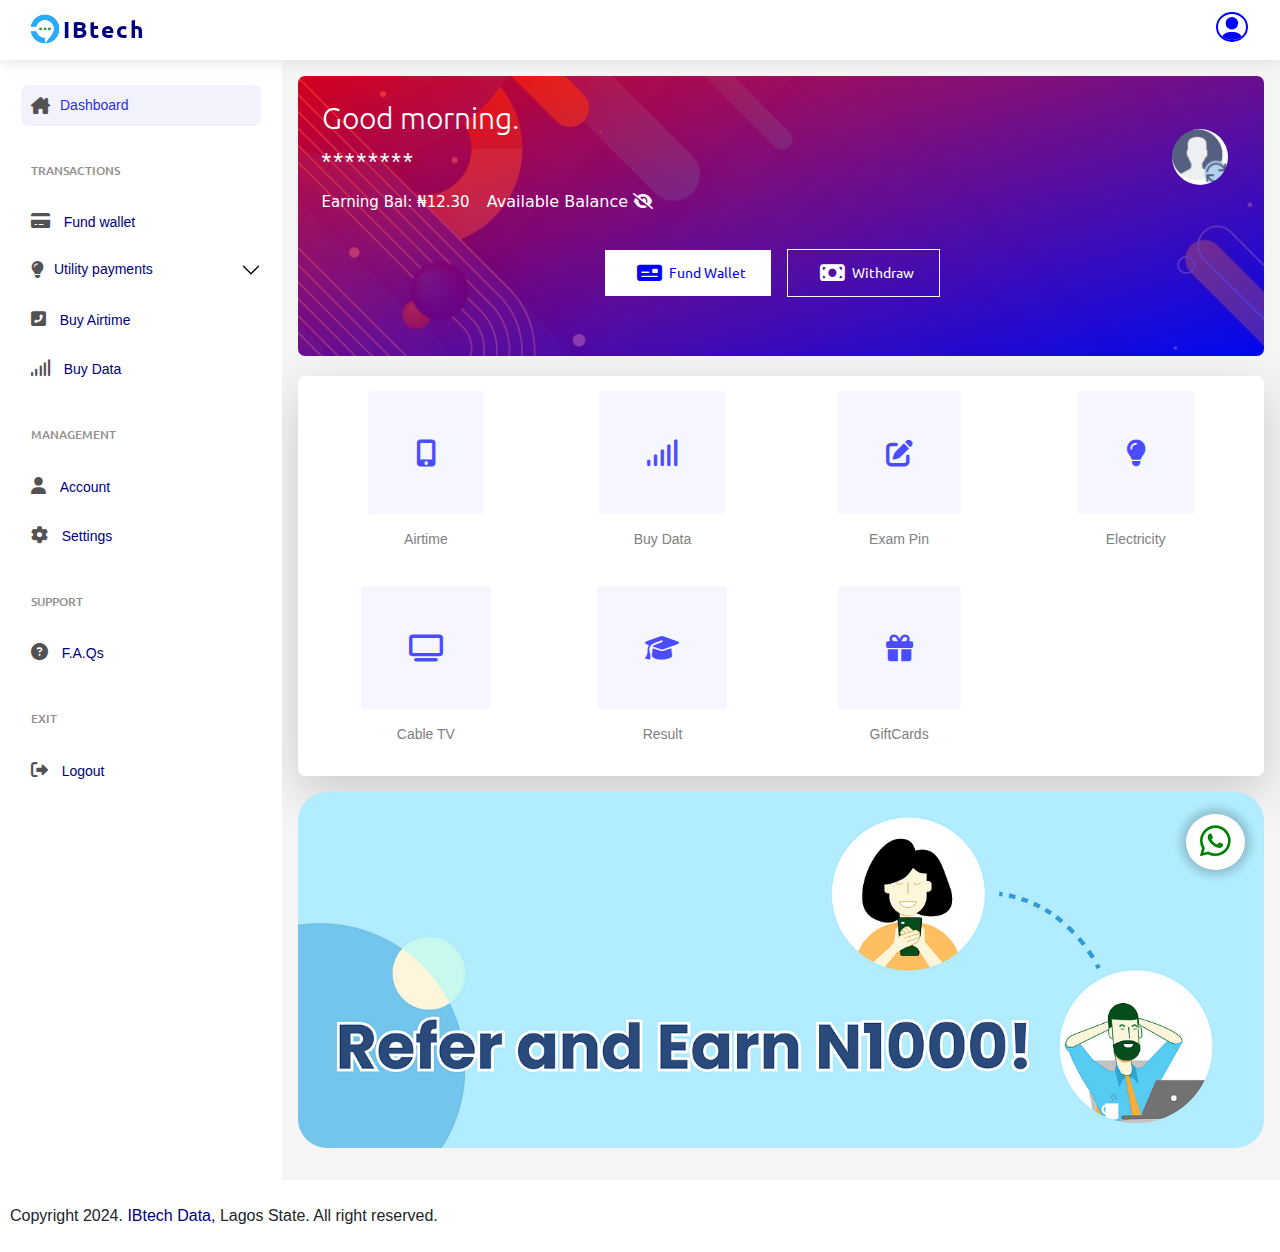
<file: index.html>
<!DOCTYPE html>
<html lang="en">
<head>
    <meta charset="UTF-8">
    <meta name="viewport" content="width=device-width, initial-scale=1.0">
    <link rel="stylesheet" href="style.css">
    <link rel="stylesheet" href="./icons/css/all.min.css">
    <link rel="shortcut icon" href="images/IbtechLogo__2.png" type="image/x-icon">
    <link rel="stylesheet" href="bootstrap/bootstrap.min.css">
    <title>Dashboard</title>
</head>
<body>
    <!-- modal for withdraw-->
<div class="modal fade" id="exampleModal" tabindex="-1" aria-labelledby="exampleModalLabel" aria-hidden="true">
    <div class="modal-dialog">
        <div class="modal-content">
        <div class="modal-header modal-header-data">
            <h5 class="modal-title text-white" id="exampleModalLabel">Fund wallet</h5>
            <button type="button" class="btn-close" data-bs-dismiss="modal" aria-label="Close"></button>
        </div>
         <div class="wallet-funding-container modal-body w-100">
            <form id="fundWalletForm">
                <label for="amount">Amount to Add (USD):</label>
                <input type="number" id="amount" name="amount" min="1" required placeholder="Enter amount">
                <label for="paymentMethod">Select Payment Method:</label>
                <select id="paymentMethod" name="paymentMethod" required>
                    <option value="" disabled selected>Select a payment method</option>
                    <option value="credit_card">Credit Card</option>
                    <option value="debit_card">Debit Card</option>
                    <option value="paypal">PayPal</option>
                    <option value="bank_transfer">Bank Transfer</option>
                    <option value="voucher">Voucher Code</option>
                </select>
                <div id="cardDetails">
                    <label for="cardNumber">Card Number:</label>
                    <input type="text" id="cardNumber" name="cardNumber" placeholder="Enter card number" pattern="\d{16}" required>

                    <label for="expiryDate">Expiry Date:</label>
                    <input type="text" id="expiryDate" name="expiryDate" placeholder="MM/YY" pattern="\d{2}/\d{2}" required>

                    <label for="cvv">CVV:</label>
                    <input type="text" id="cvv" name="cvv" placeholder="123" pattern="\d{3}" required>
                </div>
                <div id="voucherCode">
                    <label for="voucher">Voucher Code:</label>
                    <input type="text" id="voucher" name="voucher" placeholder="Enter voucher code">
                </div>
                <button type="submit" class=" btn-addFunds">Continue to Funding</button>
            </form>
        </div>
        </div>
    </div>
</div>
<!-- end modal -->

<!-- modal for fund wallet 2 -->
<div class="modal fade" id="staticBackdrop" data-bs-backdrop="static" data-bs-keyboard="false" tabindex="-1" aria-labelledby="staticBackdropLabel" aria-hidden="true">
  <div class="modal-dialog">
    <div class="modal-content">
      <div class="modal-header modal-header-data">
        <h5 class="modal-title text-white id="staticBackdropLabel">Withdraw Funds</h5>
        <button type="button" class="btn-close" data-bs-dismiss="modal" aria-label="Close"></button>
      </div>
      <div class="withdraw-container modal-body w-100">
        <form id="withdrawForm">
            <label for="amount">Amount to Withdraw (USD):</label>
            <input type="number" id="amount" name="amount" min="1" placeholder="Enter amount" required>
            <label for="balance">Available Balance:</label>
            <input type="text" id="balance" name="balance" value="500" readonly>
            <label for="withdrawMethod">Select Withdrawal Method:</label>
            <select id="withdrawMethod" name="withdrawMethod" required>
                <option value="" disabled selected>Select a withdrawal method</option>
                <option value="bank_transfer">Bank Transfer</option>
                <option value="paypal">PayPal</option>
                <option value="mobile_payment">Mobile Payment</option>
            </select>
            <div id="bankDetails" class="hidden">
                <label for="bankAccount">Bank Account Number:</label>
                <input type="text" id="bankAccount" name="bankAccount" placeholder="Enter your bank account number" required>
                <label for="bankName">Bank Name:</label>
                <input type="text" id="bankName" name="bankName" placeholder="Enter your bank name" required>
            </div>
            <div id="paypalDetails" class="hidden">
                <label for="paypalEmail">PayPal Email:</label>
                <input type="email" id="paypalEmail" name="paypalEmail" placeholder="Enter your PayPal email" required>
            </div>
            <div id="mobilePaymentDetails" class="hidden">
                <label for="mobileNumber">Mobile Number:</label>
                <input type="text" id="mobileNumber" name="mobileNumber" placeholder="Enter your mobile number" required>
            </div>
            <button type="submit" class="btn-submitWithdraw">Submit Withdrawal</button>
        </form>
    </div>
    </div>
  </div>
</div>
<!-- end modal -->

<!-- modal for airtime -->
 <div class="modal fade" id="staticBackdropAirtime" data-bs-backdrop="static" data-bs-keyboard="false" tabindex="-1" aria-labelledby="staticBackdropLabel" aria-hidden="true">
  <div class="modal-dialog">
    <div class="modal-content">
      <div class="modal-header modal-header-data text-white">
        <h5 class="modal-title text-white" id="staticBackdropLabel">Airtime TopUp</h5>
         <button type="button" class="btn btn-white text-white" data-bs-dismiss="modal"><i class="fas fas fa fa-times"></i></button>
      </div>
      <div class="modal-body bg-white">
               <form id="airtimeForm">
                    <label for="network">Network*</label>
                    <select id="networkMethod" name="networkMethod" required>
                        <option value="">----------</option>
                        <option value="glo">GLO</option>
                        <option value="mtn">MTN</option>
                        <option value="airtel">AIRTEL</option>
                        <option value="mobile">9MOBILE</option>
                    </select>
                    <div id="airtimeDetails">
                        <label for="airtimeType">Airtime type*</label>
                        <select id="airtimeMethod" name="airtimeMethod" required>
                            <option value="VTU">VTU</option>
                            <option value="share">Share And Sell</option>
                            <option value="awuf4u">AWUF4U</option>
                        </select>
                    </div>
                    <div id="numberDetails">
                        <label for="mobile">Mobile Number*</label>
                        <input type="tel" id="mobile" name="mobile" placeholder="" required>
                    </div>
                    <div id="mobilePaymentDetails">
                        <label for="amount">Amount*</label>
                        <input type="number" id="amount" name="amount" placeholder="" required>
                    </div>
                    <button type="submit" class="btn-submitWithdraw mx-0 mt-4">Buy Now</button>
                </form>
        </div>
    </div>
  </div>
</div>
<!-- end modal -->

<!-- modal for data -->
 <div class="modal fade" id="staticBackdropData" data-bs-backdrop="static" data-bs-keyboard="false" tabindex="-1" aria-labelledby="staticBackdropLabel" aria-hidden="true">
  <div class="modal-dialog">
    <div class="modal-content">
      <div class="modal-header modal-header-data text-white">
        <h5 class="modal-title" id="staticBackdropLabel">Buy Data Plan</h5>
         <button type="button" class="btn btn-white text-white" data-bs-dismiss="modal"><i class="fas fas fa fa-times"></i></button>
      </div>
       <div class="modal-body bg-white">
               <form id="airtimeForm">
                    <label for="network">Network*</label>
                    <select id="networkMethod" name="networkMethod" required>
                        <option value="">----------</option>
                        <option value="glo">GLO</option>
                        <option value="mtn">MTN</option>
                        <option value="airtel">AIRTEL</option>
                        <option value="mobile">9MOBILE</option>
                    </select>
                    <div id="airtimeDetails">
                        <label for="airtimeType">Data type*</label>
                        <select id="airtimeMethod" name="airtimeMethod" required>
                            <option value="">----------</option>
                            <option value="VTU">SME</option>
                            <option value="share">GIFTING</option>
                            <option value="awuf4u">CORPORATE GIFTING</option>
                        </select>
                    </div>
                    <div id="numberDetails">
                        <label for="mobile">Mobile Number*</label>
                        <input type="tel" id="mobile" name="mobile" placeholder="" required>
                    </div>
                     <!-- The dataPlan will come from database -->
                    <div id="dataPlan">
                        <label for="dataPlan">Data plan</label>
                        <select id="dataPlan" name="dataPlan" required>
                            <option value="">----------</option>
                            <option value="">--------</option>
                            <option value="">--------</option>
                            <option value="">--------</option>
                            <option value="">--------</option>
                            <option value="">--------</option>
                            <option value="">--------</option>
                            <option value="">--------</option>
                            <option value="">--------</option>
                            <option value="">--------</option>
                            
                        </select>
                    </div>
                    <div id="mobilePaymentDetails">
                        <label for="amount">Amount*</label>
                        <input type="number" id="amount" name="amount" placeholder="" required>
                    </div>
                    <button type="submit" class="btn-submitWithdraw mx-0 mt-4">Buy Now</button>
                </form>
        </div>
    </div>
  </div>
</div>
<!-- end modal -->
 <!-- modal for Datacard -->
 <div class="modal fade" id="staticBackdropDataCard" data-bs-backdrop="static" data-bs-keyboard="false" tabindex="-1" aria-labelledby="staticBackdropLabelDataCard" aria-hidden="true">
  <div class="modal-dialog">
    <div class="modal-content">
      <div class="modal-header">
        <h5 class="modal-title" id="staticBackdropLabelDataCard">Data card</h5>
        <button type="button" class="btn-close" data-bs-dismiss="modal" aria-label="Close"></button>
      </div>
      <div class="modal-body">
        <!-- code goes here -->
      </div>
    </div>
  </div>
</div>
<!-- end modal -->

 <!-- modal for Exam pin-->
 <div class="modal fade" id="staticBackdropExam" data-bs-backdrop="static" data-bs-keyboard="false" tabindex="-1" aria-labelledby="staticBackdropLabel" aria-hidden="true">
  <div class="modal-dialog">
    <div class="modal-content">
      <div class="modal-header modal-header-data text-white">
        <h5 class="modal-title" id="staticBackdropLabelExam">Generate Exam pin</h5>
        <button type="button" class="btn-close" data-bs-dismiss="modal" aria-label="Close"></button>
      </div>
          <div class="form-container modal-body bg-white">
            <form id="resultCheckerForm">
               <label for="fullName">Full Name:</label>
               <input type="text" id="fullName" name="fullName" placeholder="" required>

                <label for="email">Email Address:</label>
                <input type="email" id="email" name="email" placeholder="" required>

              <label for="paymentMethod">Payment Method:</label>
              <select id="paymentMethod" name="paymentMethod" required>
                <option value="" disabled selected>----------</option>
                <option value="creditCard">Credit Card</option>
                <option value="bankTransfer">Bank Transfer</option>
                <option value="mobileMoney">Mobile Money</option>
              </select>
              <!-- Your pin shows here the one you generate from backend -->
               <!-- so display it block once the pin generate -->
               <div class="d-none">
                  <label for="examPin">Exam PIN:</label>
                  <input type="text" id="examPin" name="examPin" placeholder="" required>
               </div>
                <button type="submit" class="btn-submitWithdraw mx-0 mt-4">Generate Pin</button>
            </form>
          </div>
    </div>
  </div>
</div>
<!-- end modal -->

 <!-- modal for Result checker-->
 <div class="modal fade" id="staticBackdropResult" data-bs-backdrop="static" data-bs-keyboard="false" tabindex="-1" aria-labelledby="staticBackdropLabel" aria-hidden="true">
  <div class="modal-dialog">
    <div class="modal-content">
      <div class="modal-header modal-header-data text-white">
        <h5 class="modal-title" id="staticBackdropLabelResult">Result Checker</h5>
        <button type="button" class="btn-close" data-bs-dismiss="modal" aria-label="Close"></button>
      </div>
      <div class="form-container modal-body bg-white">
        <form id="resultCheckerForm">
            <label for="examNumber">Exam Number:</label>
            <input type="text" id="examNumber" name="examNumber" placeholder="" required>
            <label for="examType">Exam Type:</label>
            <select id="examType" name="examType" required>
                <option value="" disabled selected>------------</option>
                <option value="waec">WAEC</option>
                <option value="neco">NECO</option>
                <option value="jamb">JAMB</option>
                <option value="other">Other</option>
            </select>
            <label for="examPin">Exam PIN:</label>
            <input type="text" id="examPin" name="examPin" placeholder="" required>
            <button type="submit" class="btn-submitWithdraw mx-0 mt-4">Check Result</button>
        </form>
    </div>
    </div>
  </div>
</div>
<!-- end modal -->

 <!-- modal for Electricity-->
 <div class="modal fade" id="staticBackdropElectricity" data-bs-backdrop="static" data-bs-keyboard="false" tabindex="-1" aria-labelledby="staticBackdropLabel" aria-hidden="true">
  <div class="modal-dialog">
    <div class="modal-content">
      <div class="modal-header modal-header-data text-white">
        <h5 class="modal-title" id="staticBackdropLabelExam">Electricity Bill Payment</h5>
        <button type="button" class="btn-close" data-bs-dismiss="modal" aria-label="Close"></button>
      </div>
      <div class="modal-body bg-white">
        <form action="" method="post"  id="electricityBillForm">
           <label for="disconame">Disco name*</label>
            <select id="disconame" name="disco" required>
                <option value="" disabled selected>------------</option>
                <option value="">Ikeja Electric</option>
                <option value="">Eko Electric</option>
                <option value="">Abuja Electric</option>
                <option value="">Kano Electric</option>
                <option value="">Enugu Electric</option>
                <option value="">Port Harcourt Electric</option>
                <option value="">Ibadan Electric</option>
                <option value="">Kaduna Electric</option>
                <option value="">Jos Electric</option>
                <option value="">Benin Electric</option>
            </select>
            <div>
               <label for="meter">Meter number*</label>
               <input type="tel" id="meterNumber" name="meterNumber" placeholder="" required>
            </div>
            <label for="meterType">MeterType*</label>
            <select id="meterType" name="meterType" required>
                <option value="" disabled selected>------------</option>
                <option value="waec"></option>
                <option value="neco"></option>
                <option value="jamb"></option>
                <option value="other"></option>
            </select>
            <div>
               <label for="billAmount">Amount*</label>
               <input type="tel" id="billAmount" name="billAmount" placeholder="" required>
            </div>
            <div>
               <label for="phone">Phone number*</label>
               <input type="number" id="phone" name="phone" placeholder="" required>
            </div>
            <button type="submit" class="btn-submitWithdraw mx-0 mt-4">Subscribe</button>
        </form>
      </div>
    </div>
  </div>
</div>
<!-- end modal -->
 
 <!-- modal for Cable Tv-->
 <div class="modal fade" id="staticBackdropTv" data-bs-backdrop="static" data-bs-keyboard="false" tabindex="-1" aria-labelledby="staticBackdropLabel" aria-hidden="true">
  <div class="modal-dialog">
    <div class="modal-content">
      <div class="modal-header modal-header-data text-white">
        <h5 class="modal-title" id="staticBackdropLabelTv">Cable Tv Subscription</h5>
        <button type="button" class="btn-close" data-bs-dismiss="modal" aria-label="Close"></button>
      </div>
      <div class="modal-body">
         <form id="cableTVForm">
            <label for="package">Cablename*</label>
            <select id="package" name="package" required>
                <option value="" disabled selected>---------</option>
                <option value="gotv">DSTV</option>
                <option value="dstv">GOTV</option>
                <option value="starttime">STARTIME</option>
            </select>
            <label for="examPin">Smart Card number / IUC number*</label>
            <input type="tel" id="smartcard" name="smartcard" placeholder="" required>

            <!-- The cablePlan will come from database -->
             <label for="plan">Cableplan*</label>
            <select id="plan" name="plan" required>
                <option value="" disabled selected>---------</option>
                <option value="cablePlan">-------</option>
                <option value="cablePlan">---------</option>
                <option value="cablePlan">----------</option>
            </select>
            <button type="submit" class="btn-submitWithdraw mx-0 mt-4">Subscribe</button>
        </form>
      </div>
    </div>
  </div>
</div>
<!-- end modal -->
 

 <!-- modal for Gift cards-->
 <div class="modal fade" id="staticBackdropGift" data-bs-backdrop="static" data-bs-keyboard="false" tabindex="-1" aria-labelledby="staticBackdropLabel" aria-hidden="true">
  <div class="modal-dialog">
    <div class="modal-content">
      <div class="modal-header modal-header-data text-white">
        <h5 class="modal-title" id="staticBackdropLabelGift">Gift cards</h5>
        <button type="button" class="btn-close" data-bs-dismiss="modal" aria-label="Close"></button>
      </div>
      <div class="modal-body">
            <form id="giftCardForm">
                <label for="fullName">Full Name*</label>
                <input type="text" id="fullName" name="fullName" placeholder="" required>

                <label for="email">Email Address*</label>
                <input type="email" id="email" name="email" placeholder="" required>

                <label for="cardType">Giftcard*</label>
                <select id="cardType" name="cardType" required>
                    <option value="" disabled selected>---------</option>
                    <option value="purchase">Purchase a New Gift Card</option>
                    <option value="redeem">Redeem an Existing Gift Card</option>
                </select>

                <div id="amountSection">
                    <label for="amount">Currency Amount*</label>
                    <select id="amount" name="amount">
                        <option value="" disabled selected>---------</option>
                        <option value="10">10 USD</option>
                        <option value="25">25 USD</option>
                        <option value="50">50 USD</option>
                        <option value="100">100 USD</option>
                        <option value="custom">Custom Amount</option>
                    </select>
                </div>
                    <label for="number">Amount*</label>
                    <input type="number" id="customAmount" name="customAmount" placeholder="">

                <div id="redeemSection">
                    <label for="giftCardCode">Gift Card Code*</label>
                    <input type="text" id="giftCardCode" name="giftCardCode" placeholder="">
                </div>

                <button type="submit" class="btn-submitWithdraw mx-0 mt-4">Submit</button>
            </form>
      </div>
    </div>
  </div>
</div>
<!-- end modal -->
 

    <!-- Navigation bar -->
         <header class="sidenav-header">
           <button class="openbtn" id="openBtn"> <i class="fas fa-bars"></i> </button>
            <div class="nav-logo-container">  
                <a href="index.html">
                    <img src="images/IbtechLogo__2.png" class="nav-logo" alt="logo">
                    <span>IBtech</span>
                </a>
            </div>
            <div class="navbar-icon">
                 <div class="user-logout">
                    <span class="fas fas fa-user"></span>
                    <a class="hidden-logout" href="#">Logout</a>
                </div>
            </div>
         </header>
         <!-- Sidebar menu -->
         <section id="side-navbar">
            <nav class="side-menubar">
                 <div class="nav-logo-container-sidebar">  
                    <a href="index.html">
                      <img src="images/IbtechLogo__2.png" class="nav-logo" alt="logo">
                      <span>IBtech</span>
                     </a>
                  </div>
                <ul class="side-menubarList">
                    <li id="dashboard-list-cont" class="active">
                        <i class="fas fa-house-chimney"></i>
                        <a href="#" id="dashboard-list">Dashboard</a>
                    </li> <br>
                         <h5 class="transaction">Transactions</h5>
                    <li>
                        <i class="fas fas fa-credit-card"></i>
                        <a href="./Billpayment/wallet.html">Fund wallet</a>
                    </li>
                     <div class="accordion accordion-flush" id="accordionFlushExample">
                            <div class="accordion-item">
                                <li class="accordion-button collapsed bg-white shadow-0 border-0 p-0" type="button" data-bs-toggle="collapse" data-bs-target="#flush-collapseOne" aria-expanded="false" aria-controls="flush-collapseOne">
                                    <i class="fas fas far fa-lightbulb"></i>
                                    <a href="">Utility payments</a>
                                </li>
                                <div id="flush-collapseOne" class="accordion-collapse collapse" aria-labelledby="flush-headingOne" data-bs-parent="#accordionFlushExample">
                                    <div class="accordion-body">
                                        <li class="p-2 text-start">
                                          <a href="./Billpayment/electricity.html" class="mx-4">&CircleDot; Bill payment</a>
                                        </li>
                                        <li class="p-2 text-start">
                                          <a href="./Billpayment/cable.html" class="mx-4">&CircleDot; Cable subscription</a>
                                        </li>
                                    </div>
                                </div>
                            </div>
                         </div>
                    <li>
                        <i class="fas fas fa-phone-square-alt"></i>
                        <a href="./Billpayment/airtime.html">Buy Airtime</a>
                    </li>
                    <li>
                        <i class="fas fas fa-signal"></i>
                        <a href="./Billpayment/data.html">Buy Data</a>
                    </li>
                </ul>
                <ul class="side-menubarList">
                     <h5 class="transaction">Management</h5>
                    <li>
                        <i class="fas far fas fa-user"></i>
                        <a href="/Billpayment/account.html">Account</a>
                    </li>
                    <li>
                       <i class="fas fa-gear"></i>
                       <a href="/Billpayment/edit-profile.html">Settings</a>
                </ul>
                <ul class="side-menubarList">
                     <h5 class="transaction">Support</h5>
                    <li>
                       <i class="fas fas far fa-question-circle"></i>
                       <a href="./Billpayment/faqs.html">F.A.Qs</a>
                    </li>
                </ul>
                <ul class="side-menubarList">
                    <h5 class="transaction">EXIT</h5>
                    <li>
                        <i class="fas fa-sign-out-alt"></i>
                        <a href="#">Logout</a>
                    </li>
                </ul>
            </nav>
            <!-- Dashboard  -->
            <div class="mainbar-container">
               <div class="bg-mainbar">
                    <div class="d-flex user-flex align-items-center justify-content-between">
                        <div class="users-page">
                            <h5 id="greeting"></h5>
                            <p class="balance" id="userBalance">₦122.000</p>
                            <small>Earning Bal: ₦12.30</small>
                            <span>Available Balance <i class="fas fa-eye-slash" id="hiddenIcon" onclick="togglePin()"></i></span>
                        </div>
                        <img src="images/user (1).png" class="img-fluid-container" alt="">
                    </div>
                    <div class="d-flex justify-content-center align-items-center  btn-withdraw">
                        <button class=" round" id="btn-wallet2"  data-bs-toggle="modal" data-bs-target="#exampleModal">
                            <i class="fas fas fa-money-check"></i>
                             Fund Wallet
                        </button>
                        <button class="btn-withdraw2 round mx-3"  data-bs-toggle="modal"  data-bs-target="#staticBackdrop">
                            <i class="fas fas fas fa-money-bill"></i>
                            Withdraw
                        </button>
                    </div>
                </div>
                <section class="services-container shadow-lg">
                    <div class="services">
                        <ul>
                            <li>
                               <a href="#" data-bs-toggle="modal"data-bs-target="#staticBackdropAirtime">
                                 <i class="fas fas fas fas fa-mobile-alt"></i>
                                <p> Airtime</p>
                               </a>
                            </li>
                            <li>
                               <a href="#" data-bs-toggle="modal" data-bs-target="#staticBackdropData">
                                 <i class="fas fas fas fas fa-signal"></i>
                                <p>Buy Data</p>
                               </a>
                            </li>
                            <li>
                               <a href="#">
                                 <i class="fas fas fas fas fa-edit" data-bs-toggle="modal"  data-bs-target="#staticBackdropExam"></i>
                                <p> Exam Pin</p>
                               </a>
                            </li>
                             <li>
                               <a href="#">
                                 <i class="fas fas fas far far fa-lightbulb" data-bs-toggle="modal"  data-bs-target="#staticBackdropElectricity"></i>
                                <p> Electricity</p>
                               </a>
                            </li>
                        </ul> 

                        <ul>
                            <li>
                               <a href="#">
                                 <i class="fas fas fas fas fas fa-tv" data-bs-toggle="modal"  data-bs-target="#staticBackdropTv"></i>
                                <p> Cable TV</p>
                               </a>
                            </li>
                            <li>
                               <a href="#">
                                 <i class="fas fas fas fas fa-graduation-cap" data-bs-toggle="modal"  data-bs-target="#staticBackdropResult"></i>
                                <p>Result</p>
                               </a>
                            </li>
                            <li>
                               <a href="#">
                                 <i class="fas fas fas fas fa-gift" data-bs-toggle="modal"  data-bs-target="#staticBackdropGift"></i>
                                <p> GiftCards</p>
                               </a>
                            </li>
                        </ul>
                    </div>
                </section>
                <div class="my-3">
                  <img src="./images/refer.png"  class="w-100 img-fluid-container" alt="" srcset="">
                </div>
                    <a href="https://wa.me/2347057920320" title="Contact Us" target="_blank"  class="contact-link">
                       <i class="fab fab fa-whatsapp"></i>
                    </a> 
            </div>
      </section>

      <footer class="text-start py-4 copyright">
        <p>Copyright 2024. <a href="index.html">IBtech Data,</a> Lagos State. All right reserved.</p>
      </footer>


      
<script src="script.js"></script>
<script src="bootstrap/bootstrap.bundle.min.js"></script>
</body>
</html>
</file>
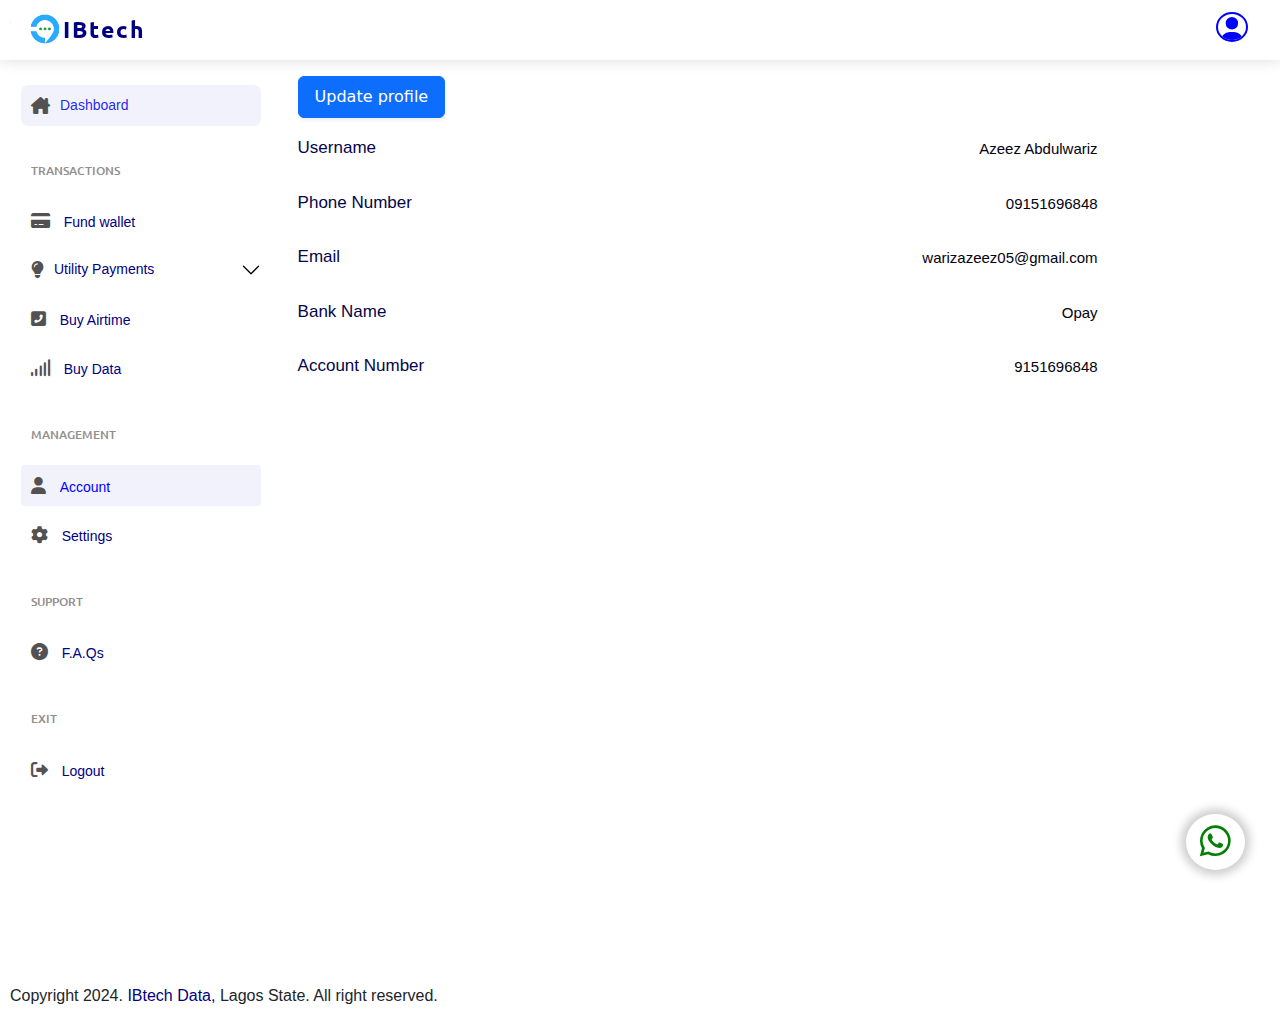
<file: Billpayment/account.html>
<!DOCTYPE html>
<html lang="en">
<head>
    <meta charset="UTF-8">
    <meta name="viewport" content="width=device-width, initial-scale=1.0">
    <link rel="stylesheet" href="../style.css">
    <link rel="stylesheet" href="../icons/css/all.min.css">
    <link rel="shortcut icon" href="../images/IbtechLogo__2.png" type="image/x-icon">
    <link rel="stylesheet" href="../bootstrap/bootstrap.min.css">
    <title>Dashboard</title>
</head>
<body>
    <!-- Navigation bar -->
         <header class="sidenav-header">
                       <button class="openbtn" id="openBtn"> <i class="fas fa-bars"></i> </button>
            <div class="nav-logo-container">
                <a href="../index.html">
                    <img src="../images/IbtechLogo__2.png" class="nav-logo" alt="logo">
                    <span>IBtech</span>
                </a>
            </div>
            <div class="navbar-icon">
                 <div class="user-logout">
                    <span class="fas fas fa-user"></span>
                    <a class="hidden-logout" href="#">Logout</a>
                </div>
            </div>
         </header>
         <!-- Sidebar menu -->
         <section id="side-navbar">
                  <nav class="side-menubar">
                    <div class="nav-logo-container-sidebar">  
                        <a href="index.html">
                        <img src="../images/IbtechLogo__2.png" class="nav-logo" alt="logo">
                        <span>IBtech</span>
                        </a>
                    </div>
                <ul class="side-menubarList">
                    <li id="dashboard-list-cont" class="active">
                        <i class="fas fa-house-chimney"></i>
                        <a href="../index.html" id="dashboard-list">Dashboard</a>
                    </li> <br>
                         <h5 class="transaction">Transactions</h5>
                    <li>
                        <i class="fas fas fa-credit-card"></i>
                        <a href="#">Fund wallet</a>
                    </li>
                     <div class="accordion accordion-flush" id="accordionFlushExample">
                            <div class="accordion-item">
                                <li class="accordion-button collapsed bg-white shadow-0 border-0 p-0" type="button" data-bs-toggle="collapse" data-bs-target="#flush-collapseOne" aria-expanded="false" aria-controls="flush-collapseOne">
                                    <i class="fas fas far fa-lightbulb"></i>
                                    <a href="#">Utility Payments</a>
                                </li>
                                <div id="flush-collapseOne" class="accordion-collapse collapse" aria-labelledby="flush-headingOne" data-bs-parent="#accordionFlushExample">
                                    <div class="accordion-body">
                                        <li class="p-2 text-start">
                                          <a href="Billpayment/airtime.html" class="mx-4">&CircleDot; Bill payment</a>
                                        </li>
                                        <li class="p-2 text-start">
                                          <a href="#" class="mx-4">&CircleDot; Cable subscription</a>
                                        </li>
                                    </div>
                                </div>
                            </div>
                         </div>
                    <li>
                        <i class="fas fas fa-phone-square-alt"></i>
                        <a href="../Billpayment/airtime.html" class="">Buy Airtime</a>
                    </li>
                    <li>
                        <i class="fas fas fa-signal"></i>
                        <a href="../Billpayment/data.html">Buy Data</a>
                    </li>
                </ul>
                <ul class="side-menubarList">
                     <h5 class="transaction">Management</h5>
                    <li class="airtime-active">
                        <i class="fas far fas fa-user"></i>
                        <a href="../Billpayment/account.html" class="active">Account</a>
                    </li>
                    <li>
                       <i class="fas fa-gear"></i>
                       <a href="../Billpayment/edit-profile.html">Settings</a>
                    </li>
                </ul>
                <ul class="side-menubarList">
                     <h5 class="transaction">Support</h5>
                    <li>
                       <i class="fas fas far fa-question-circle"></i>
                       <a href="../Billpayment/faqs.html">F.A.Qs</a>
                    </li>
                </ul>
                <ul class="side-menubarList">
                    <h5 class="transaction">EXIT</h5>
                    <li>
                        <i class="fas fa-sign-out-alt"></i>
                        <a href="#">Logout</a>
                    </li>
                </ul>
            </nav>
            <!-- Dashboard  -->

            <div class="mainbar-container bg-white">
                <button class="btn btn-primary shadow-sm px-3 py-2 btn-editProfile">
                    <a href="/Billpayment/edit-profile.html"  rel="noopener noreferrer">Update profile</a>
                </button>
                 <div class="userAccount">
                        <!-- Username that's signup to your website replace it-->
                        <div class="d-flex justify-content-between mb-3">
                            <h5>Username</h5>
                            <p>Azeez Abdulwariz</p>
                        </div>
                        <!-- The same thing as phone number too -->
                        <div class="d-flex justify-content-between mb-3">
                            <h5>Phone Number</h5>
                            <p>09151696848</p>
                        </div>
                        <!-- The same thing as Email address too -->
                        <div class="d-flex justify-content-between mb-3">
                            <h5>Email</h5>
                            <p>warizazeez05@gmail.com</p>
                        </div>
                            <!-- The same thing as Bank name too -->
                        <div class="d-flex justify-content-between mb-3">
                            <h5>Bank Name</h5>
                            <p>Opay</p>
                        </div>
                            <!-- The same thing as Acc number too -->
                        <div class="d-flex justify-content-between mb-3">
                            <h5>Account Number</h5>
                            <p>9151696848</p>
                        </div>
                  </div>
            </div>
                    <a href="https://wa.me/2347057920320" title="Contact Us" target="_blank"  class="contact-link">
                       <i class="fab fab fa-whatsapp"></i>
                    </a> 
            </div>
      </section>

      <footer class="text-start py-4 copyright">
        <p>Copyright 2024. <a href="index.html">IBtech Data,</a> Lagos State. All right reserved.</p>
      </footer>
<script src="../script.js"></script>
<script src="../bootstrap/bootstrap.bundle.min.js"></script>
</body>
</html>
</file>
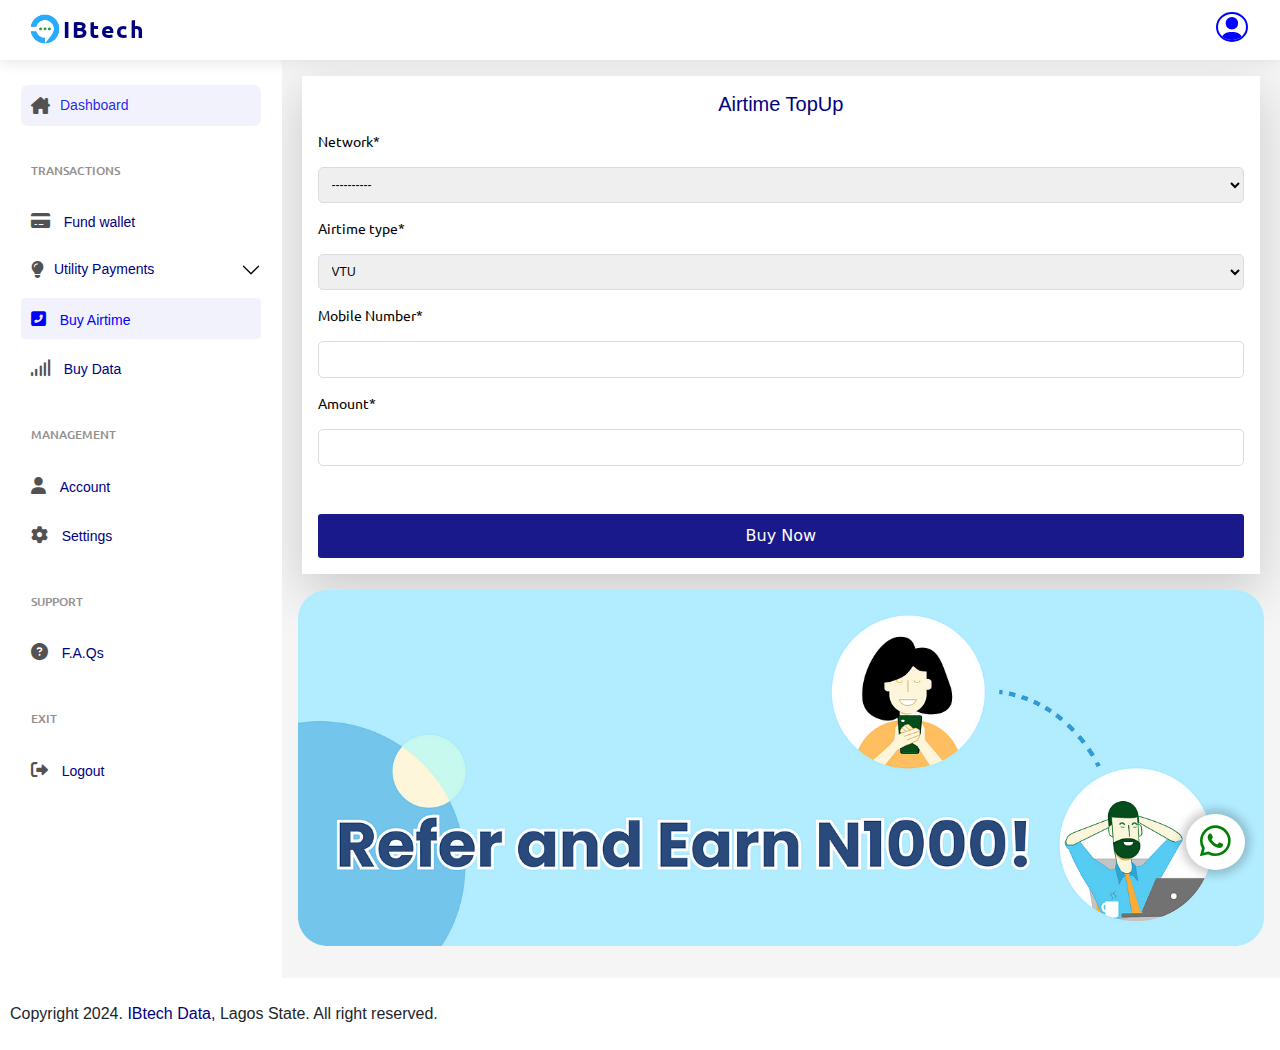
<file: Billpayment/airtime.html>
<!DOCTYPE html>
<html lang="en">
<head>
    <meta charset="UTF-8">
    <meta name="viewport" content="width=device-width, initial-scale=1.0">
    <link rel="stylesheet" href="../style.css">
    <link rel="stylesheet" href="../icons/css/all.min.css">
    <link rel="shortcut icon" href="../images/IbtechLogo__2.png" type="image/x-icon">
    <link rel="stylesheet" href="../bootstrap/bootstrap.min.css">
    <title>Dashboard</title>
</head>
<body>
    <!-- Navigation bar -->
         <header class="sidenav-header">
                       <button class="openbtn" id="openBtn"> <i class="fas fa-bars"></i> </button>
            <div class="nav-logo-container">
                <a href="../index.html">
                    <img src="../images/IbtechLogo__2.png" class="nav-logo" alt="logo">
                    <span>IBtech</span>
                </a>
            </div>
            <div class="navbar-icon">
                 <div class="user-logout">
                    <span class="fas fas fa-user"></span>
                    <a class="hidden-logout" href="#">Logout</a>
                </div>
            </div>
         </header>
         <!-- Sidebar menu -->
         <section id="side-navbar">
                  <nav class="side-menubar">
                     <div class="nav-logo-container-sidebar">  
                        <a href="index.html">
                        <img src="../images/IbtechLogo__2.png" class="nav-logo" alt="logo">
                        <span>IBtech</span>
                        </a>
                    </div>
                <ul class="side-menubarList">
                    <li id="dashboard-list-cont" class="active">
                        <i class="fas fa-house-chimney"></i>
                        <a href="../index.html" id="dashboard-list">Dashboard</a>
                    </li> <br>
                         <h5 class="transaction">Transactions</h5>
                    <li>
                        <i class="fas fas fa-credit-card"></i>
                        <a href="#">Fund wallet</a>
                    </li>
                     <div class="accordion accordion-flush" id="accordionFlushExample">
                            <div class="accordion-item">
                                <li class="accordion-button collapsed bg-white shadow-0 border-0 p-0" type="button" data-bs-toggle="collapse" data-bs-target="#flush-collapseOne" aria-expanded="false" aria-controls="flush-collapseOne">
                                    <i class="fas fas far fa-lightbulb"></i>
                                    <a href="#">Utility Payments</a>
                                </li>
                                <div id="flush-collapseOne" class="accordion-collapse collapse" aria-labelledby="flush-headingOne" data-bs-parent="#accordionFlushExample">
                                    <div class="accordion-body">
                                        <li class="p-2 text-start">
                                          <a href="../Billpayment/electricity.html" class="mx-4">&CircleDot; Bill payment</a>
                                        </li>
                                        <li class="p-2 text-start">
                                          <a href="../Billpayment/cable.html" class="mx-4">&CircleDot; Cable subscription</a>
                                        </li>
                                    </div>
                                </div>
                            </div>
                         </div>
                    <li class="airtime-active">
                        <i class="fas fas fa-phone-square-alt"></i>
                        <a href="../Billpayment/airtime.html" class="active">Buy Airtime</a>
                    </li>
                    <li>
                        <i class="fas fas fa-signal"></i>
                        <a href="../Billpayment/data.html">Buy Data</a>
                    </li>
                </ul>

                <ul class="side-menubarList">
                     <h5 class="transaction">Management</h5>
                    <li>
                        <i class="fas far fas fa-user"></i>
                        <a href="../Billpayment/account.html">Account</a>
                    </li>
                    <li>
                       <i class="fas fa-gear"></i>
                       <a href="../Billpayment/edit-profile.html">Settings</a>
                    </li>
                </ul>
                <ul class="side-menubarList">
                     <h5 class="transaction">Support</h5>
                   
                    <li>
                       <i class="fas fas far fa-question-circle"></i>
                       <a href="../Billpayment/faqs.html">F.A.Qs</a>
                    </li>
                </ul>
                <ul class="side-menubarList">
                    <h5 class="transaction">EXIT</h5>
                    <li>
                        <i class="fas fa-sign-out-alt"></i>
                        <a href="#">Logout</a>
                    </li>
                </ul>
            </nav>

            <!-- Dashboard  -->
            <div class="mainbar-container">
                <!-- airtime -->
                 <div class="bg-white p-3 mx-1 my-0 shadow-lg">
                   <form id="airtimeForm">
                    <h5>Airtime TopUp</h5>
                        <label for="network">Network*</label>
                        <select id="networkMethod" class="" name="networkMethod" required>
                            <option value="">----------</option>
                            <option value="glo">GLO</option>
                            <option value="mtn">MTN</option>
                            <option value="airtel">AIRTEL</option>
                            <option value="mobile">9MOBILE</option>
                        </select>
                        <div id="airtimeDetails">
                            <label for="airtimeType">Airtime type*</label>
                            <select id="airtimeMethod" class="" name="airtimeMethod" required>
                                <option value="VTU">VTU</option>
                                <option value="share">Share And Sell</option>
                                <option value="awuf4u">AWUF4U</option>
                            </select>
                        </div>
                        <div id="numberDetails">
                            <label for="mobile">Mobile Number*</label>
                            <input type="tel" id="mobile" class=""  name="mobile" placeholder="" required>
                        </div>
                        <div id="mobilePaymentDetails">
                            <label for="amount">Amount*</label>
                            <input type="number" class="" id="amount" name="amount" placeholder="" required>
                        </div>
                        <button type="submit" class="btn-submitWithdraw  mx-0 mt-5">Buy Now</button>
                    </form>
                </div>
                <div class="my-3">
                  <img src="/images/refer.png"  class="w-100 img-fluid-container" alt="" srcset="">
                </div>
                    <a href="https://wa.me/2347057920320" title="Contact Us" target="_blank"  class="contact-link">
                       <i class="fab fab fa-whatsapp"></i>
                    </a> 
            </div>
      </section>

      <footer class="text-start py-4 copyright">
        <p>Copyright 2024. <a href="index.html">IBtech Data,</a> Lagos State. All right reserved.</p>
      </footer>



<script src="../script.js"></script>
<script src="../bootstrap/bootstrap.bundle.min.js"></script>
</body>
</html>
</file>
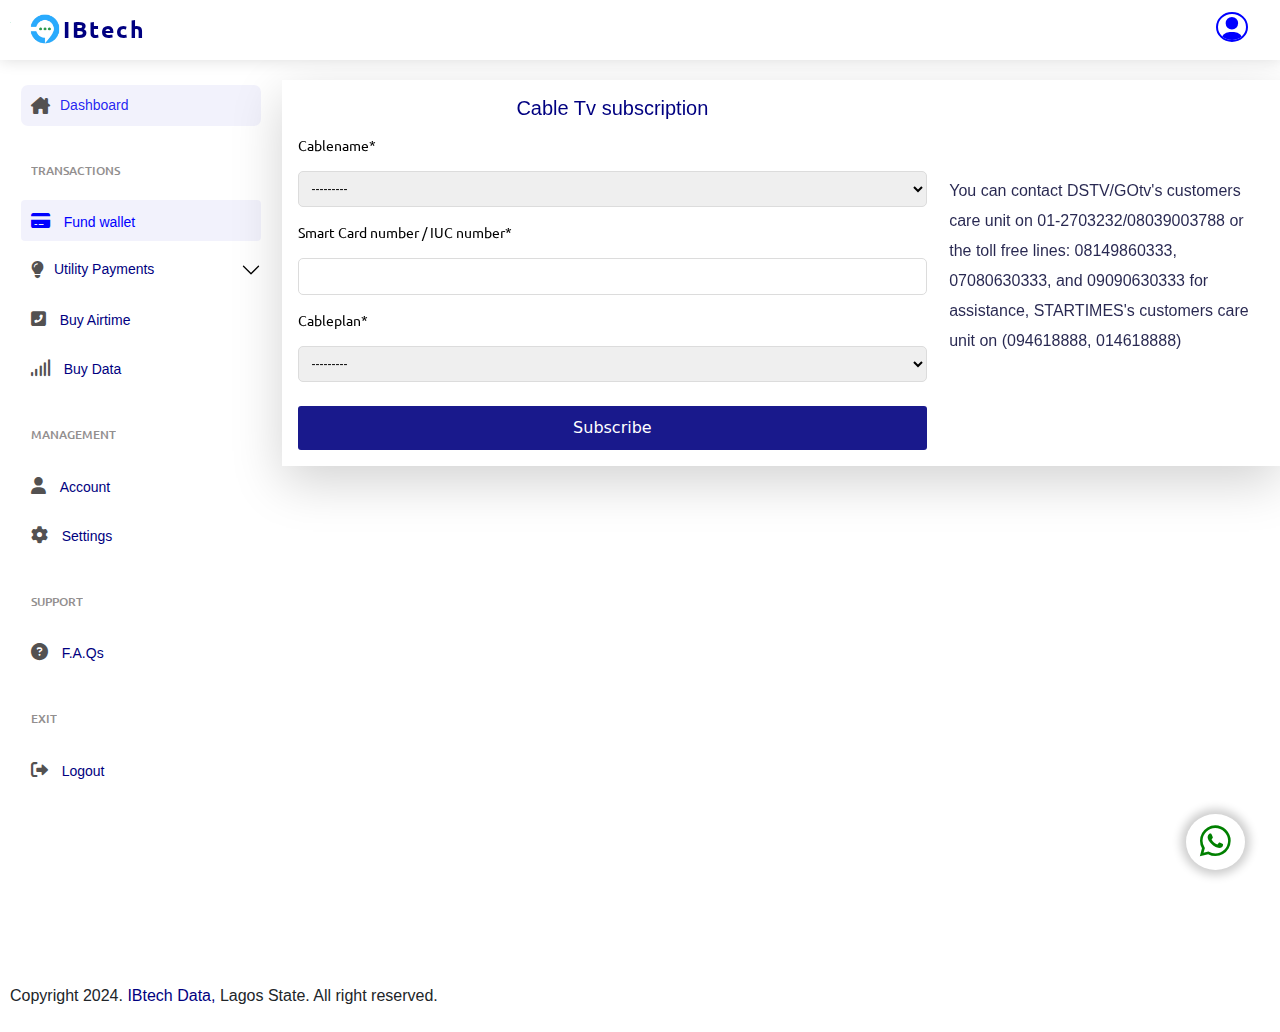
<file: Billpayment/cable.html>
<!DOCTYPE html>
<html lang="en">
<head>
    <meta charset="UTF-8">
    <meta name="viewport" content="width=device-width, initial-scale=1.0">
    <link rel="stylesheet" href="../style.css">
    <link rel="stylesheet" href="../icons/css/all.min.css">
    <link rel="shortcut icon" href="../images/IbtechLogo__2.png" type="image/x-icon">
    <link rel="stylesheet" href="../bootstrap/bootstrap.min.css">
    <title>Dashboard</title>
</head>
<body>
    <!-- Navigation bar -->
         <header class="sidenav-header">
                       <button class="openbtn" id="openBtn"> <i class="fas fa-bars"></i> </button>
            <div class="nav-logo-container">
                <a href="../index.html">
                    <img src="../images/IbtechLogo__2.png" class="nav-logo" alt="logo">
                    <span>IBtech</span>
                </a>
            </div>
            <div class="navbar-icon">
                 <div class="user-logout">
                    <span class="fas fas fa-user"></span>
                    <a class="hidden-logout" href="#">Logout</a>
                </div>
            </div>
         </header>
         <!-- Sidebar menu -->
         <section id="side-navbar">
                  <nav class="side-menubar">
                     <div class="nav-logo-container-sidebar">  
                        <a href="index.html">
                        <img src="../images/IbtechLogo__2.png" class="nav-logo" alt="logo">
                        <span>IBtech</span>
                        </a>
                    </div>
                <ul class="side-menubarList">
                    <li id="dashboard-list-cont" class="active">
                        <i class="fas fa-house-chimney"></i>
                        <a href="../index.html" id="dashboard-list">Dashboard</a>
                    </li> <br>
                         <h5 class="transaction">Transactions</h5>
                    <li class="airtime-active">
                        <i class="fas fas fa-credit-card"></i>
                        <a href="#" class="active">Fund wallet</a>
                    </li>
                     <div class="accordion accordion-flush" id="accordionFlushExample">
                            <div class="accordion-item">
                                <li class="accordion-button collapsed bg-white shadow-0 border-0 p-0" type="button" data-bs-toggle="collapse" data-bs-target="#flush-collapseOne" aria-expanded="false" aria-controls="flush-collapseOne">
                                    <i class="fas fas far fa-lightbulb"></i>
                                    <a href="#">Utility Payments</a>
                                </li>
                                <div id="flush-collapseOne" class="accordion-collapse collapse" aria-labelledby="flush-headingOne" data-bs-parent="#accordionFlushExample">
                                    <div class="accordion-body">
                                        <li class="p-2 text-start">
                                          <a href="Billpayment/airtime.html" class="mx-4">&CircleDot; Bill payment</a>
                                        </li>
                                        <li class="p-2 text-start">
                                          <a href="#" class="mx-4">&CircleDot; Cable subscription</a>
                                        </li>
                                    </div>
                                </div>
                            </div>
                         </div>
                    <li>
                        <i class="fas fas fa-phone-square-alt"></i>
                        <a href="../Billpayment/airtime.html" class="">Buy Airtime</a>
                    </li>
                    <li>
                        <i class="fas fas fa-signal"></i>
                        <a href="#">Buy Data</a>
                    </li>
                </ul>
                <ul class="side-menubarList">
                     <h5 class="transaction">Management</h5>
                    <li>
                        <i class="fas far fas fa-user"></i>
                        <a href="#">Account</a>
                    </li>
                    <li>
                       <i class="fas fa-gear"></i>
                       <a href="#">Settings</a>
                    </li>
                </ul>
                <ul class="side-menubarList">
                     <h5 class="transaction">Support</h5>
                    <li>
                       <i class="fas fas far fa-question-circle"></i>
                       <a href="#">F.A.Qs</a>
                    </li>
                </ul>
                <ul class="side-menubarList">
                    <h5 class="transaction">EXIT</h5>
                    <li>
                        <i class="fas fa-sign-out-alt"></i>
                        <a href="#">Logout</a>
                    </li>
                </ul>
            </nav>
            <!-- Dashboard  -->
               
                 <div class="mainbar-container cableSub bg-white shadow-lg">
                    <form id="cableTVForm">
                        <h5>Cable Tv subscription</h5>
                        <label for="package">Cablename*</label>
                        <select id="package" name="package" required>
                            <option value="" disabled selected>---------</option>
                            <option value="gotv">DSTV</option>
                            <option value="dstv">GOTV</option>
                            <option value="starttime">STARTIME</option>
                        </select>
                        <label for="examPin">Smart Card number / IUC number*</label>
                        <input type="tel" id="smartcard" name="smartcard" placeholder="" required>

                        <!-- The cablePlan will come from database -->
                        <label for="plan">Cableplan*</label>
                        <select id="plan" name="plan" required>
                            <option value="" disabled selected>---------</option>
                            <option value="cablePlan">-------</option>
                            <option value="cablePlan">---------</option>
                            <option value="cablePlan">----------</option>
                        </select>
                        <button type="submit" class="btn-submitWithdraw mx-0 mt-4">Subscribe</button>
                    </form>
                 <div class="infoCable">
                    <h3>
                        You can contact DSTV/GOtv's customers care unit on 01-2703232/08039003788 or the toll free lines: 08149860333, 07080630333, and 09090630333 for assistance, STARTIMES's customers care unit on (094618888, 014618888) 
                    </h3>
                </div>
            </div>
               

               
              
                    <a href="https://wa.me/2347057920320" title="Contact Us" target="_blank"  class="contact-link">
                       <i class="fab fab fa-whatsapp"></i>
                    </a>
      </section>

      <footer class="text-start py-4 copyright">
        <p>Copyright 2024. <a href="index.html">IBtech Data,</a> Lagos State. All right reserved.</p>
      </footer>
<script src="../script.js"></script>
<script src="../bootstrap/bootstrap.bundle.min.js"></script>
</body>
</html>
</file>
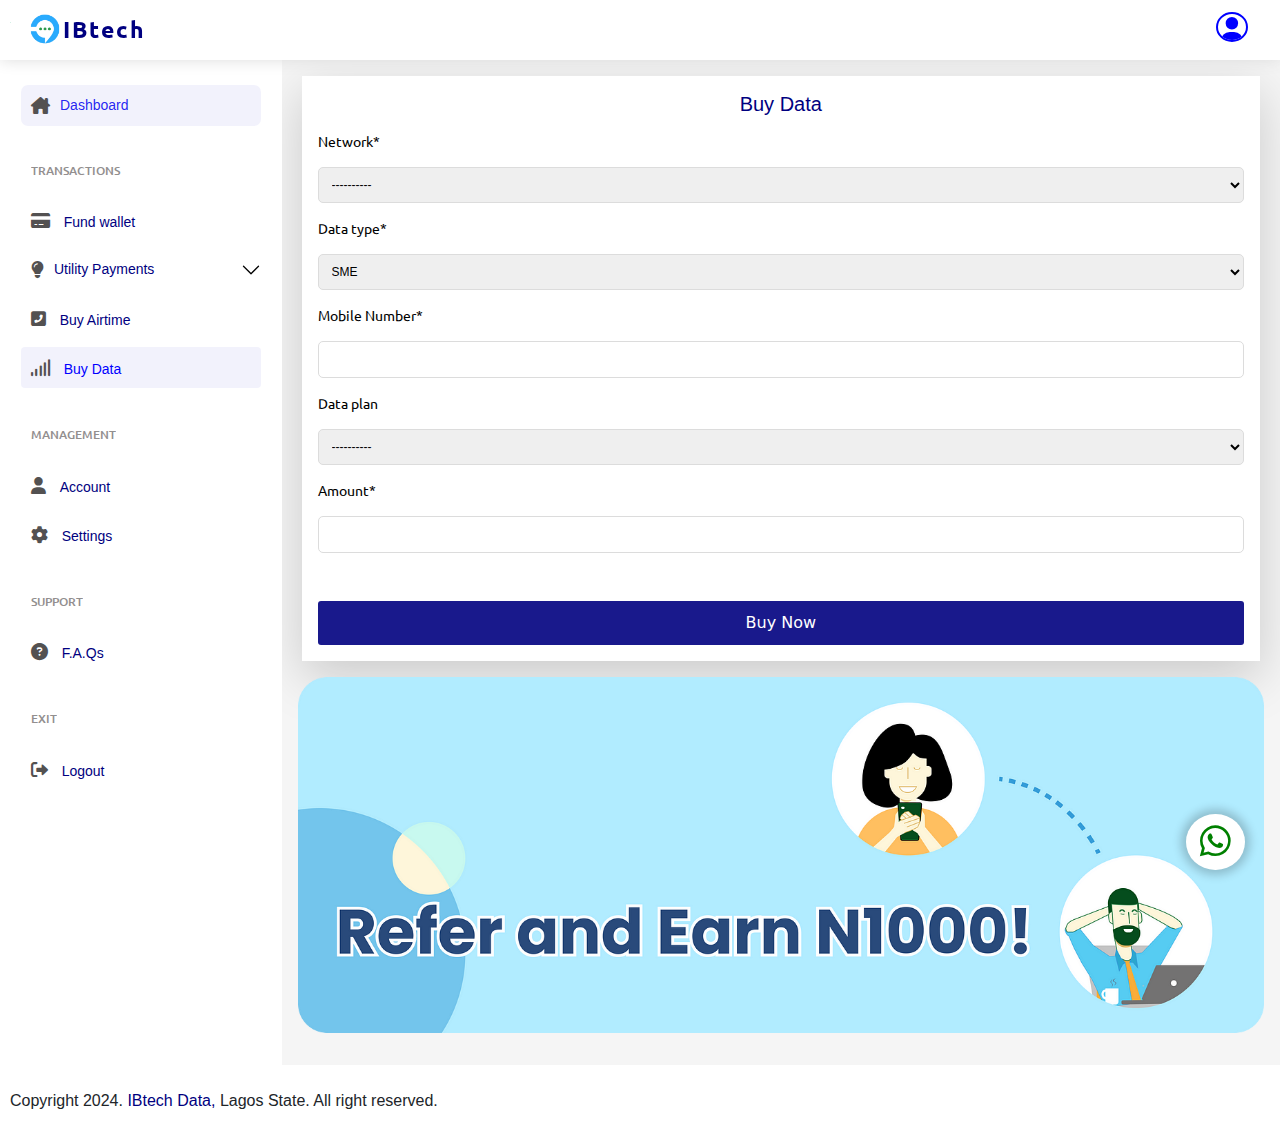
<file: Billpayment/data.html>
<!DOCTYPE html>
<html lang="en">
<head>
    <meta charset="UTF-8">
    <meta name="viewport" content="width=device-width, initial-scale=1.0">
    <link rel="stylesheet" href="../style.css">
    <link rel="stylesheet" href="../icons/css/all.min.css">
    <link rel="shortcut icon" href="../images/IbtechLogo__2.png" type="image/x-icon">
    <link rel="stylesheet" href="../bootstrap/bootstrap.min.css">
    <title>Dashboard</title>
</head>
<body>
    <!-- Navigation bar -->
         <header class="sidenav-header">
                       <button class="openbtn" id="openBtn"> <i class="fas fa-bars"></i> </button>
            <div class="nav-logo-container">
                <a href="../index.html">
                    <img src="../images/IbtechLogo__2.png" class="nav-logo" alt="logo">
                    <span>IBtech</span>
                </a>
            </div>
            <div class="navbar-icon">
                 <div class="user-logout">
                    <span class="fas fas fa-user"></span>
                    <a class="hidden-logout" href="#">Logout</a>
                </div>
            </div>
         </header>
         <!-- Sidebar menu -->
         <section id="side-navbar">
                  <nav class="side-menubar">
                     <div class="nav-logo-container-sidebar">  
                        <a href="index.html">
                        <img src="../images/IbtechLogo__2.png" class="nav-logo" alt="logo">
                        <span>IBtech</span>
                        </a>
                    </div>
                <ul class="side-menubarList">
                    <li id="dashboard-list-cont" class="active">
                        <i class="fas fa-house-chimney"></i>
                        <a href="../index.html" id="dashboard-list">Dashboard</a>
                    </li> <br>
                         <h5 class="transaction">Transactions</h5>
                    <li>
                        <i class="fas fas fa-credit-card"></i>
                        <a href="#">Fund wallet</a>
                    </li>
                     <div class="accordion accordion-flush" id="accordionFlushExample">
                            <div class="accordion-item">
                                <li class="accordion-button collapsed bg-white shadow-0 border-0 p-0" type="button" data-bs-toggle="collapse" data-bs-target="#flush-collapseOne" aria-expanded="false" aria-controls="flush-collapseOne">
                                    <i class="fas fas far fa-lightbulb"></i>
                                    <a href="#">Utility Payments</a>
                                </li>
                                <div id="flush-collapseOne" class="accordion-collapse collapse" aria-labelledby="flush-headingOne" data-bs-parent="#accordionFlushExample">
                                    <div class="accordion-body">
                                        <li class="p-2 text-start">
                                          <a href="Billpayment/airtime.html" class="mx-4">&CircleDot; Bill payment</a>
                                        </li>
                                        <li class="p-2 text-start">
                                          <a href="../Billpayment/cable.html" class="mx-4">&CircleDot; Cable subscription</a>
                                        </li>
                                    </div>
                                </div>
                            </div>
                         </div>
                    <li class="">
                        <i class="fas fas fa-phone-square-alt"></i>
                        <a href="../Billpayment/airtime.html" class="">Buy Airtime</a>
                    </li>
                    <li class="airtime-active">
                        <i class="fas fas fa-signal"></i>
                        <a href="../Billpayment/data.html" class="active">Buy Data</a>
                    </li>
                </ul>

                <ul class="side-menubarList">
                     <h5 class="transaction">Management</h5>
                    <li>
                        <i class="fas far fas fa-user"></i>
                        <a href="../Billpayment/account.html">Account</a>
                    </li>
                    <li>
                       <i class="fas fa-gear"></i>
                       <a href="../Billpayment/edit-profile.html">Settings</a>
                    </li>
                </ul>
                <ul class="side-menubarList">
                     <h5 class="transaction">Support</h5>
        
                    <li>
                       <i class="fas fas far fa-question-circle"></i>
                       <a href="../Billpayment/faqs.html">F.A.Qs</a>
                    </li>
                </ul>
                <ul class="side-menubarList">
                    <h5 class="transaction">EXIT</h5>
                    <li>
                        <i class="fas fa-sign-out-alt"></i>
                        <a href="#">Logout</a>
                    </li>
                </ul>
            </nav>

            <!-- Dashboard  -->
            <div class="mainbar-container">
                <!-- airtime -->
                 <div class="bg-white p-3 mx-1 my-0  shadow-lg">
                   <form id="airtimeForm">
                    <h5>Buy Data</h5>
                        <label for="network">Network*</label>
                        <select id="networkMethod" class="" name="networkMethod" required>
                            <option value="">----------</option>
                            <option value="glo">GLO</option>
                            <option value="mtn">MTN</option>
                            <option value="airtel">AIRTEL</option>
                            <option value="mobile">9MOBILE</option>
                        </select>
                        <div id="airtimeDetails">
                            <label for="airtimeType">Data type*</label>
                            <select id="airtimeMethod" class="" name="airtimeMethod" required>
                                <option value="sme">SME</option>
                                <option value="gifting">GIFTING</option>
                                <option value="corporate gifting">CORPORATE GIFTING</option>
                            </select>
                        </div>
                        <div id="numberDetails">
                            <label for="mobile">Mobile Number*</label>
                            <input type="tel" id="mobile" class=""  name="mobile" placeholder="" required>
                        </div>
                         <div id="dataPlan">
                        <label for="dataPlan">Data plan</label>
                        <select id="dataPlan" name="dataPlan" required>
                            <option value="">----------</option>
                            <option value="">--------</option>
                            <option value="">--------</option>
                            <option value="">--------</option>
                            <option value="">--------</option>
                            <option value="">--------</option>
                            <option value="">--------</option>
                            <option value="">--------</option>
                            <option value="">--------</option>
                            <option value="">--------</option>
                        </select>
                    </div>
                        <div id="mobilePaymentDetails">
                            <label for="amount">Amount*</label>
                            <input type="number" class="" id="amount" name="amount" placeholder="" required>
                        </div>
                        <button type="submit" class="btn-submitWithdraw  mx-0 mt-5">Buy Now</button>
                    </form>
                </div>
                <div class="my-3">
                  <img src="/images/refer.png"  class="w-100 img-fluid-container" alt="" srcset="">
                </div>
                    <a href="https://wa.me/2347057920320" title="Contact Us" target="_blank"  class="contact-link">
                       <i class="fab fab fa-whatsapp"></i>
                    </a> 
            </div>
      </section>

      <footer class="text-start py-4 copyright">
        <p>Copyright 2024. <a href="index.html">IBtech Data,</a> Lagos State. All right reserved.</p>
      </footer>



<script src="../script.js"></script>
<script src="../bootstrap/bootstrap.bundle.min.js"></script>
</body>
</html>
</file>
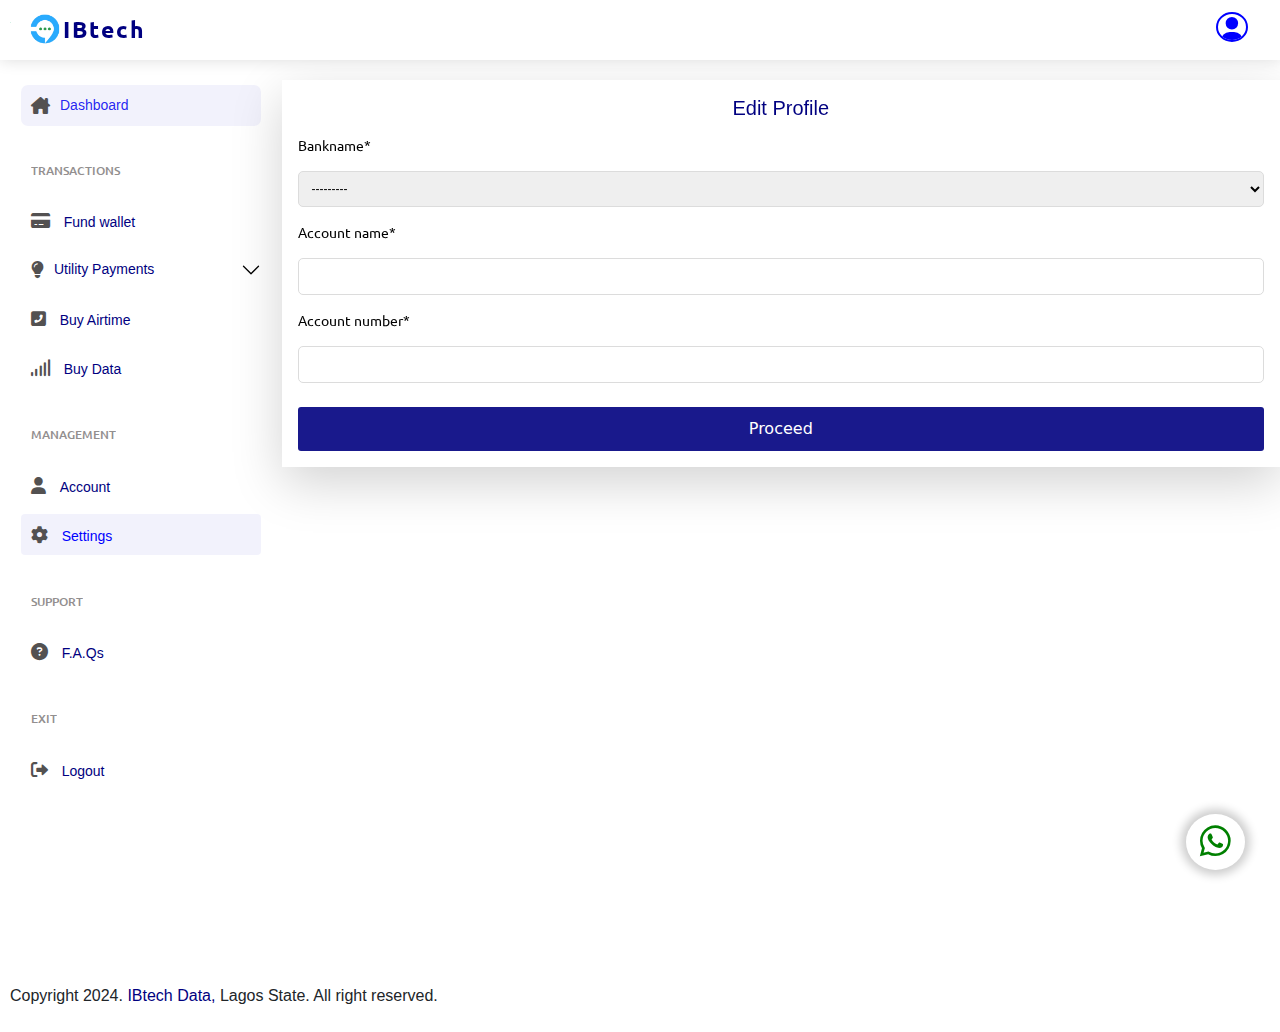
<file: Billpayment/edit-profile.html>
<!DOCTYPE html>
<html lang="en">
<head>
    <meta charset="UTF-8">
    <meta name="viewport" content="width=device-width, initial-scale=1.0">
    <link rel="stylesheet" href="../style.css">
    <link rel="stylesheet" href="../icons/css/all.min.css">
    <link rel="shortcut icon" href="../images/IbtechLogo__2.png" type="image/x-icon">
    <link rel="stylesheet" href="../bootstrap/bootstrap.min.css">
    <title>Dashboard</title>
</head>
<body>
    <!-- Navigation bar -->
         <header class="sidenav-header">
                       <button class="openbtn" id="openBtn"> <i class="fas fa-bars"></i> </button>
            <div class="nav-logo-container">
                <a href="../index.html">
                    <img src="../images/IbtechLogo__2.png" class="nav-logo" alt="logo">
                    <span>IBtech</span>
                </a>
            </div>
            <div class="navbar-icon">
                 <div class="user-logout">
                    <span class="fas fas fa-user"></span>
                    <a class="hidden-logout" href="#">Logout</a>
                </div>
            </div>
         </header>
         <!-- Sidebar menu -->
         <section id="side-navbar">
                  <nav class="side-menubar">
                     <div class="nav-logo-container-sidebar">  
                        <a href="index.html">
                        <img src="../images/IbtechLogo__2.png" class="nav-logo" alt="logo">
                        <span>IBtech</span>
                        </a>
                    </div>
                <ul class="side-menubarList">
                    <li id="dashboard-list-cont" class="active">
                        <i class="fas fa-house-chimney"></i>
                        <a href="../index.html" id="dashboard-list">Dashboard</a>
                    </li> <br>
                         <h5 class="transaction">Transactions</h5>
                    <li>
                        <i class="fas fas fa-credit-card"></i>
                        <a href="../Billpayment/wallet.html">Fund wallet</a>
                    </li>
                     <div class="accordion accordion-flush" id="accordionFlushExample">
                            <div class="accordion-item">
                                <li class="accordion-button collapsed bg-white shadow-0 border-0 p-0" type="button" data-bs-toggle="collapse" data-bs-target="#flush-collapseOne" aria-expanded="false" aria-controls="flush-collapseOne">
                                    <i class="fas fas far fa-lightbulb"></i>
                                    <a href="#">Utility Payments</a>
                                </li>
                                <div id="flush-collapseOne" class="accordion-collapse collapse" aria-labelledby="flush-headingOne" data-bs-parent="#accordionFlushExample">
                                    <div class="accordion-body">
                                        <li class="p-2 text-start">
                                          <a href="../Billpayment/airtime.html" class="mx-4">&CircleDot; Bill payment</a>
                                        </li>
                                        <li class="p-2 text-start">
                                          <a href="../Billpayment/cable.html" class="mx-4">&CircleDot; Cable subscription</a>
                                        </li>
                                    </div>
                                </div>
                            </div>
                         </div>
                    <li>
                        <i class="fas fas fa-phone-square-alt"></i>
                        <a href="../Billpayment/airtime.html" class="">Buy Airtime</a>
                    </li>
                    <li>
                        <i class="fas fas fa-signal"></i>
                        <a href="../Billpayment/data.html">Buy Data</a>
                    </li>
                </ul>
                <ul class="side-menubarList">
                     <h5 class="transaction">Management</h5>
                    <li>
                        <i class="fas far fas fa-user"></i>
                        <a href="../Billpayment/account.html">Account</a>
                    </li>
                    <li class="airtime-active">
                       <i class="fas fa-gear"></i>
                       <a href="../Billpayment/edit-profile.html" class="active">Settings</a>
                    </li>
                </ul>
                <ul class="side-menubarList">
                     <h5 class="transaction">Support</h5>
                    <li>
                       <i class="fas fas far fa-question-circle"></i>
                       <a href="../Billpayment/faqs.html">F.A.Qs</a>
                    </li>
                </ul>
                <ul class="side-menubarList">
                    <h5 class="transaction">EXIT</h5>
                    <li>
                        <i class="fas fa-sign-out-alt"></i>
                        <a href="#">Logout</a>
                    </li>
                </ul>
            </nav>
            <!-- Dashboard  -->
               
                 <div class="mainbar-container cableSub bg-white shadow-lg">
                    <form id="cableTVForm">
                        <h5>Edit Profile</h5>
                        <label for="bank">Bankname*</label>
                        <select id="bank" name="bank" required>
                            <option value="" disabled selected>---------</option>
                            <option value="">Kuda Bank</option>
                            <option value="">First Bank</option>
                            <option value="">Access Bank</option>
                            <option value="">Sterling Bank</option>
                            <option value="">UBA Bank</option>
                            <option value="">Union Bank</option>
                            <option value="">Opay Bank</option>
                            <option value="">Palmpay Bank</option>
                            <option value="">GT Bank</option>
                            <option value="">Keystone Bank</option>
                            <option value="">Polaris Bank</option>
                            <option value="">Ecobank</option>
                            <option value="">Fidelity Bank</option>
                        </select>
                        <label for="">Account name*</label>
                        <input type="text" id="" name="" placeholder="" required>

                        <label for="">Account number*</label>
                        <input type="number" id="" name="" placeholder="" required>

                       
                        <button type="submit" class="btn-submitWithdraw mx-0 mt-4">Proceed</button>
                    </form>
            </div>
               

               
              
                    <a href="https://wa.me/2347057920320" title="Contact Us" target="_blank"  class="contact-link">
                       <i class="fab fab fa-whatsapp"></i>
                    </a>
      </section>

      <footer class="text-start py-4 copyright">
        <p>Copyright 2024. <a href="index.html">IBtech Data,</a> Lagos State. All right reserved.</p>
      </footer>
<script src="../script.js"></script>
<script src="../bootstrap/bootstrap.bundle.min.js"></script>
</body>
</html>
</file>
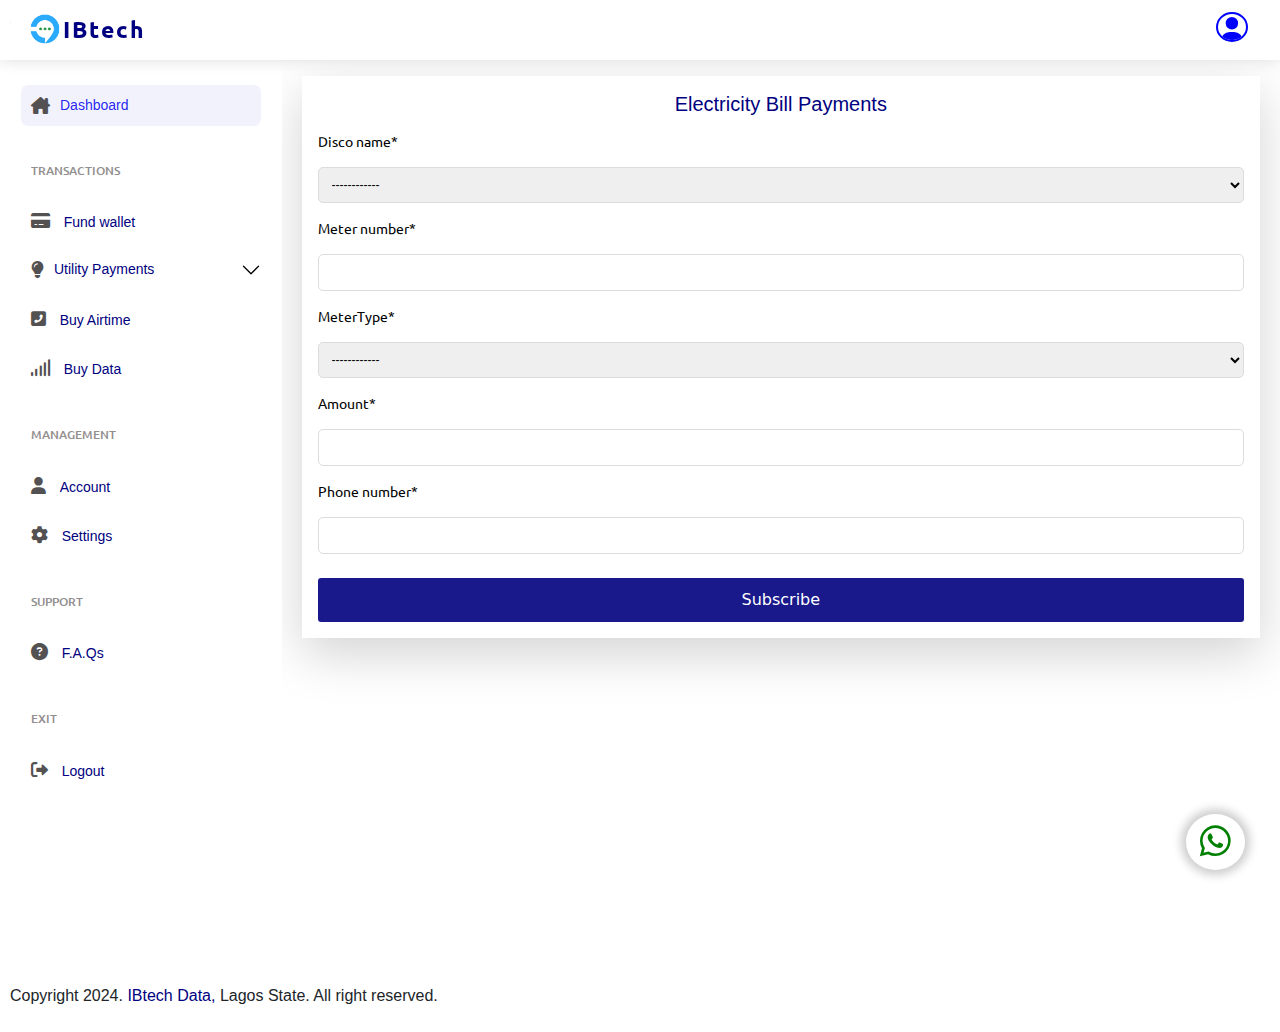
<file: Billpayment/electricity.html>
<!DOCTYPE html>
<html lang="en">
<head>
    <meta charset="UTF-8">
    <meta name="viewport" content="width=device-width, initial-scale=1.0">
    <link rel="stylesheet" href="../style.css">
    <link rel="stylesheet" href="../icons/css/all.min.css">
    <link rel="shortcut icon" href="../images/IbtechLogo__2.png" type="image/x-icon">
    <link rel="stylesheet" href="../bootstrap/bootstrap.min.css">
    <title>Dashboard</title>
</head>
<body>
    <!-- Navigation bar -->
         <header class="sidenav-header">
                       <button class="openbtn" id="openBtn"> <i class="fas fa-bars"></i> </button>
            <div class="nav-logo-container">
                <a href="../index.html">
                    <img src="../images/IbtechLogo__2.png" class="nav-logo" alt="logo">
                    <span>IBtech</span>
                </a>
            </div>
            <div class="navbar-icon">
                 <div class="user-logout">
                    <span class="fas fas fa-user"></span>
                    <a class="hidden-logout" href="#">Logout</a>
                </div>
            </div>
         </header>
         <!-- Sidebar menu -->
         <section id="side-navbar">
                  <nav class="side-menubar">
                     <div class="nav-logo-container-sidebar">  
                        <a href="index.html">
                        <img src="../images/IbtechLogo__2.png" class="nav-logo" alt="logo">
                        <span>IBtech</span>
                        </a>
                    </div>
                <ul class="side-menubarList">
                    <li id="dashboard-list-cont" class="active">
                        <i class="fas fa-house-chimney"></i>
                        <a href="../index.html" id="dashboard-list">Dashboard</a>
                    </li> <br>
                         <h5 class="transaction">Transactions</h5>
                    <li>
                        <i class="fas fas fa-credit-card"></i>
                        <a href="../Billpayment/wallet.html">Fund wallet</a>
                    </li>
                     <div class="accordion accordion-flush" id="accordionFlushExample">
                            <div class="accordion-item">
                                <li class="accordion-button collapsed bg-white shadow-0 border-0 p-0" type="button" data-bs-toggle="collapse" data-bs-target="#flush-collapseOne" aria-expanded="false" aria-controls="flush-collapseOne">
                                    <i class="fas fas far fa-lightbulb"></i>
                                    <a href="#">Utility Payments</a>
                                </li>
                                <div id="flush-collapseOne" class="accordion-collapse collapse" aria-labelledby="flush-headingOne" data-bs-parent="#accordionFlushExample">
                                    <div class="accordion-body">
                                        <li class="p-2 text-start">
                                          <a href="../Billpayment/electricity.html" class="mx-4">&CircleDot; Bill payment</a>
                                        </li>
                                        <li class="p-2 text-start">
                                          <a href="../Billpayment/cable.html" class="mx-4">&CircleDot; Cable subscription</a>
                                        </li>
                                    </div>
                                </div>
                            </div>
                         </div>
                    <li>
                        <i class="fas fas fa-phone-square-alt"></i>
                        <a href="../Billpayment/airtime.html" class="">Buy Airtime</a>
                    </li>
                    <li>
                        <i class="fas fas fa-signal"></i>
                        <a href="../Billpayment/data.html">Buy Data</a>
                    </li>
                </ul>
                <ul class="side-menubarList">
                     <h5 class="transaction">Management</h5>
                    <li>
                        <i class="fas far fas fa-user"></i>
                        <a href="../Billpayment/account.html">Account</a>
                    </li>
                    <li>
                       <i class="fas fa-gear"></i>
                       <a href="../Billpayment/edit-profile.html">Settings</a>
                    </li>
                </ul>
                <ul class="side-menubarList">
                     <h5 class="transaction">Support</h5>
                    <li>
                       <i class="fas fas far fa-question-circle"></i>
                       <a href="../Billpayment/faqs.html">F.A.Qs</a>
                    </li>
                </ul>
                <ul class="side-menubarList">
                    <h5 class="transaction">EXIT</h5>
                    <li>
                        <i class="fas fa-sign-out-alt"></i>
                        <a href="#">Logout</a>
                    </li>
                </ul>
            </nav>
            <!-- Dashboard  -->

               <div class="mainbar-container bg-white">
                    <form action="" method="post" class="bg-white p-3 mx-1 my-0 shadow-lg"  id="electricityBillForm">
                        <h5>Electricity Bill Payments</h5>
                        <label for="disconame">Disco name*</label>
                            <select id="disconame" name="disco" required>
                                <option value="" disabled selected>------------</option>
                                <option value="">Ikeja Electric</option>
                                <option value="">Eko Electric</option>
                                <option value="">Abuja Electric</option>
                                <option value="">Kano Electric</option>
                                <option value="">Enugu Electric</option>
                                <option value="">Port Harcourt Electric</option>
                                <option value="">Ibadan Electric</option>
                                <option value="">Kaduna Electric</option>
                                <option value="">Jos Electric</option>
                                <option value="">Benin Electric</option>
                            </select>
                            <div>
                                <label for="meter">Meter number*</label>
                                <input type="tel" id="meterNumber" name="meterNumber" placeholder="" required>
                            </div>
                            <label for="meterType">MeterType*</label>
                            <select id="meterType" name="meterType" required>
                                <option value="" disabled selected>------------</option>
                                <option value=""></option>
                                <option value=""></option>
                                <option value=""></option>
                                <option value=""></option>
                            </select>
                            <div>
                                <label for="billAmount">Amount*</label>
                                <input type="tel" id="billAmount" name="billAmount" placeholder="" required>
                            </div>
                            <div>
                                <label for="phone">Phone number*</label>
                                <input type="number" id="phone" name="phone" placeholder="" required>
                            </div>
                            <button type="submit" class="btn-submitWithdraw mx-0 mt-4">Subscribe</button>
                    </form>
                </div>
                    <a href="https://wa.me/2347057920320" title="Contact Us" target="_blank"  class="contact-link">
                       <i class="fab fab fa-whatsapp"></i>
                    </a> 
            </div>
      </section>

      <footer class="text-start py-4 copyright">
        <p>Copyright 2024. <a href="index.html">IBtech Data,</a> Lagos State. All right reserved.</p>
      </footer>
<script src="../script.js"></script>
<script src="../bootstrap/bootstrap.bundle.min.js"></script>
</body>
</html>
</file>
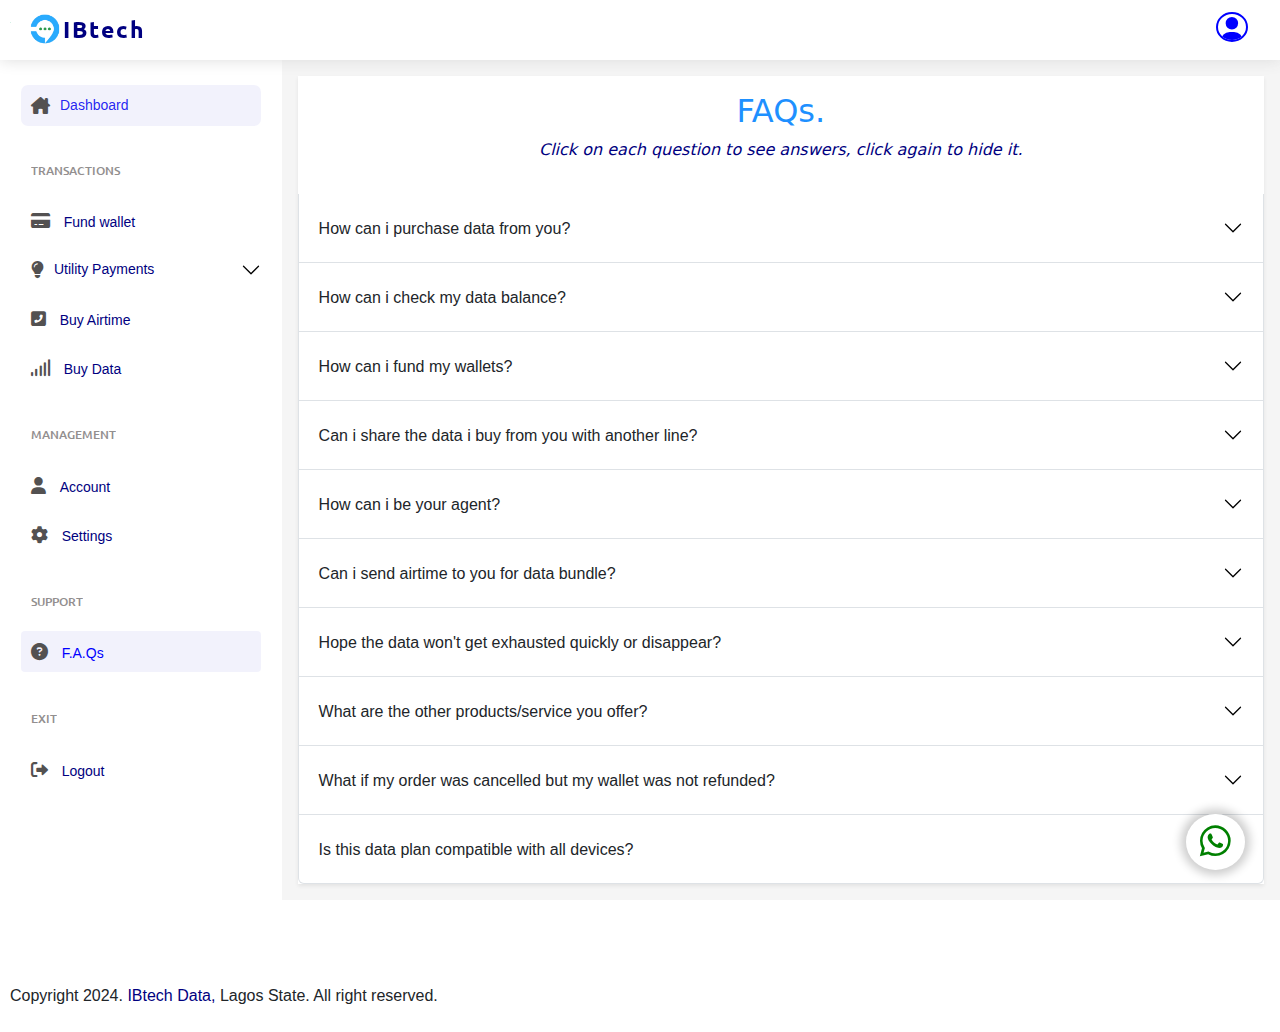
<file: Billpayment/faqs.html>
<!DOCTYPE html>
<html lang="en">
<head>
    <meta charset="UTF-8">
    <meta name="viewport" content="width=device-width, initial-scale=1.0">
    <link rel="stylesheet" href="../style.css">
    <link rel="stylesheet" href="../icons/css/all.min.css">
    <link rel="shortcut icon" href="../images/IbtechLogo__2.png" type="image/x-icon">
    <link rel="stylesheet" href="../bootstrap/bootstrap.min.css">
    <title>Dashboard</title>
</head>
<body>
    <!-- Navigation bar -->
         <header class="sidenav-header">
                       <button class="openbtn" id="openBtn"> <i class="fas fa-bars"></i> </button>
            <div class="nav-logo-container">
                <a href="../index.html">
                    <img src="../images/IbtechLogo__2.png" class="nav-logo" alt="logo">
                    <span>IBtech</span>
                </a>
            </div>
            <div class="navbar-icon">
                 <div class="user-logout">
                    <span class="fas fas fa-user"></span>
                    <a class="hidden-logout" href="#">Logout</a>
                </div>
            </div>
         </header>
         <!-- Sidebar menu -->
         <section id="side-navbar">
                  <nav class="side-menubar">
                     <div class="nav-logo-container-sidebar">  
                        <a href="index.html">
                        <img src="../images/IbtechLogo__2.png" class="nav-logo" alt="logo">
                        <span>IBtech</span>
                        </a>
                    </div>
                <ul class="side-menubarList">
                    <li id="dashboard-list-cont" class="active">
                        <i class="fas fa-house-chimney"></i>
                        <a href="../index.html" id="dashboard-list">Dashboard</a>
                    </li> <br>
                         <h5 class="transaction">Transactions</h5>
                    <li class="">
                        <i class="fas fas fa-credit-card"></i>
                        <a href="../Billpayment/wallet.html" class="">Fund wallet</a>
                    </li>
                     <div class="accordion accordion-flush" id="accordionFlushExample">
                            <div class="accordion-item">
                                <li class="accordion-button collapsed bg-white shadow-0 border-0 p-0" type="button" data-bs-toggle="collapse" data-bs-target="#flush-collapseOne" aria-expanded="false" aria-controls="flush-collapseOne">
                                    <i class="fas fas far fa-lightbulb"></i>
                                    <a href="#">Utility Payments</a>
                                </li>
                                <div id="flush-collapseOne" class="accordion-collapse collapse" aria-labelledby="flush-headingOne" data-bs-parent="#accordionFlushExample">
                                    <div class="accordion-body">
                                        <li class="p-2 text-start">
                                          <a href="../Billpayment/electricity.html" class="mx-4">&CircleDot; Bill payment</a>
                                        </li>
                                        <li class="p-2 text-start">
                                          <a href="../Billpayment/cable.html" class="mx-4">&CircleDot; Cable subscription</a>
                                        </li>
                                    </div>
                                </div>
                            </div>
                         </div>
                    <li>
                        <i class="fas fas fa-phone-square-alt"></i>
                        <a href="../Billpayment/airtime.html" class="">Buy Airtime</a>
                    </li>
                    <li>
                        <i class="fas fas fa-signal"></i>
                        <a href="../Billpayment/data.html">Buy Data</a>
                    </li>
                </ul>
                <ul class="side-menubarList">
                     <h5 class="transaction">Management</h5>
                    <li>
                        <i class="fas far fas fa-user"></i>
                        <a href="../Billpayment/account.html">Account</a>
                    </li>
                    <li>
                       <i class="fas fa-gear"></i>
                       <a href="../Billpayment/edit-profile.html">Settings</a>
                    </li>
                </ul>
                <ul class="side-menubarList">
                     <h5 class="transaction">Support</h5>

                    <li class="airtime-active">
                       <i class="fas fas far fa-question-circle"></i>
                       <a href="../Billpayment/faqs.html" class="active">F.A.Qs</a>
                    </li>
                </ul>
                <ul class="side-menubarList">
                    <h5 class="transaction">EXIT</h5>
                    <li>
                        <i class="fas fa-sign-out-alt"></i>
                        <a href="#">Logout</a>
                    </li>
                </ul>
            </nav>
            <!-- Dashboard  -->

     <div class="mainbar-container">
        <div class="accordion bg-white p-0 shadow-sm" id="accordionPanelsStayOpenExample">
             <div class="text-center py-3 mx-2 faqs-header">
                <h2>FAQs.</h2>
                <p>Click on each question to see answers, click again to hide it.</p>
            </div>
            <div class="accordion-item p-2 px-0">
                <h2 class="accordion-header" id="panelsStayOpen-headingOne">
                <button class="accordion-button collapsed accordion-buttonFaqs" id="clickBtn" onclick="btnAccordion()" type="button" data-bs-toggle="collapse" data-bs-target="#panelsStayOpen-collapseOne" aria-expanded="true" aria-controls="panelsStayOpen-collapseOne">
                   How can i purchase data from you?
                </button>
                </h2>
                <div id="panelsStayOpen-collapseOne" class="accordion-collapse collapse" aria-labelledby="panelsStayOpen-headingOne">
                <div class="accordion-body py-5 px-4 ">
                    <div class="step1Faqs">
                        <h6>STEP 1: <span>Fund your wallet.</span></h6>
                        <h6>STEP 2: <span>Fill the data order form.</span></h6>
                        <h6>STEP 3: <span>Wait for 5-15 minutes, the recipient will receive notification of data recharge (Except for 9mobile(SME), which should be confirmed with its balance code)</span></h6>
                    </div>
                </div>
                </div>
            </div>
            <div class="accordion-item p-2 px-0">
                <h2 class="accordion-header" id="panelsStayOpen-headingTwo">
                <button class="accordion-button collapsed accordion-buttonFaqs"  id="clickBtn1" onclick="btnAccordion1()" type="button" data-bs-toggle="collapse" data-bs-target="#panelsStayOpen-collapseTwo" aria-expanded="false" aria-controls="panelsStayOpen-collapseTwo">
                    How can i check my data balance?
                </button>
                </h2>
                <div id="panelsStayOpen-collapseTwo" class="accordion-collapse collapse" aria-labelledby="panelsStayOpen-headingTwo">
                 <div class="accordion-body py-5 px-4 ">
                    <div class="step1Faqs">
                        <h6>MTN = <span>*461*4#</span></h6>
                        <h6>9mobile[SME] = <span>*229*9#</span></h6>
                        <h6>9mobile[Gifting] = <span>*228#</span></h6>
                        <h6>Airtel  = <span> *140#</span></h6>
                        <h6>Glo = <span>*127*0#</span></h6>
                    </div>
                </div>
                </div>
            </div>    
            <div class="accordion-item p-2 px-0">
                <h2 class="accordion-header" id="panelsStayOpen-headingThree">
                <button class="accordion-button collapsed accordion-buttonFaqs"  id="clickBtn2" onclick="btnAccordion2()" type="button" data-bs-toggle="collapse" data-bs-target="#panelsStayOpen-collapseThree" aria-expanded="false" aria-controls="panelsStayOpen-collapseThree">
                    How can i fund my wallets?
                </button>
                </h2>
                <div id="panelsStayOpen-collapseThree" class="accordion-collapse collapse" aria-labelledby="panelsStayOpen-headingThree">
               <div class="accordion-body py-5 px-4">
                    <div class="step1Faqs">
                        <p>You can fund your wallet using any of this payment means:</p>
                        <ol>
                            <li>Bank payment</li>
                            <li>Online Payment with your ATM card details via Pay stack Payment Gateway</li>
                        </ol>
                    </div>
                </div>
                </div>
            </div>
            <div class="accordion-item p-2 px-0">
                <h2 class="accordion-header" id="panelsStayOpen-headingFour">
                <button class="accordion-button collapsed accordion-buttonFaqs" id="clickBtn3" onclick="btnAccordion3()" type="button" data-bs-toggle="collapse" data-bs-target="#panelsStayOpen-collapseFour" aria-expanded="false" aria-controls="panelsStayOpen-collapseFour">
                    Can i share the data i buy from you with another line?
                </button>
                </h2>
              <div id="panelsStayOpen-collapseFour" class="accordion-collapse collapse" aria-labelledby="panelsStayOpen-headingFour">
                <div class="accordion-body py-5 px-4">
                    <div class="step1Faqs">
                        <p>You can only share glo data plans, mtn, 9MOBILE and airtel data can be shared.</p>
                    </div>
                </div>
              </div>
            </div>
            <div class="accordion-item p-2 px-0">
                <h2 class="accordion-header" id="panelsStayOpen-headingFive">
                <button class="accordion-button collapsed accordion-buttonFaqs" id="clickBtn4" onclick="btnAccordion4()" type="button" data-bs-toggle="collapse" data-bs-target="#panelsStayOpen-collapseFive" aria-expanded="false" aria-controls="panelsStayOpen-collapseFive">
                    How can i be your agent?
                </button>
                </h2>
                <div id="panelsStayOpen-collapseFive" class="accordion-collapse collapse" aria-labelledby="panelsStayOpen-headingFive">
                <div class="accordion-body py-5 px-4">
                    <div class="step1Faqs">
                        <p>Your products can be retailed, as they are affordable. You can retail our Products to others and make profit. <br>Just make sure your wallet is funded, then you can easily purchase for anyone you wish.</p>
                    </div>
                </div>
                </div>
            </div>
            <div class="accordion-item p-2 px-0">
                <h2 class="accordion-header" id="panelsStayOpen-headingSix">
                <button class="accordion-button collapsed accordion-buttonFaqs" id="clickBtn5" onclick="btnAccordion5()" type="button" data-bs-toggle="collapse" data-bs-target="#panelsStayOpen-collapseSix" aria-expanded="false" aria-controls="panelsStayOpen-collapseSix">
                    Can i send airtime to you for data bundle?
                </button>
                </h2>
                <div id="panelsStayOpen-collapseSix" class="accordion-collapse collapse" aria-labelledby="panelsStayOpen-headingSix">
                 <div class="accordion-body py-5 px-4">
                    <div class="step1Faqs">
                        <p>Yes you can, but payment with airtime attracts little additional charge. Kindly fund your wallet with airtime.</p>
                    </div>
                 </div>
                </div>
            </div>
            <div class="accordion-item p-2 px-0">
                <h2 class="accordion-header" id="panelsStayOpen-headingSeven">
                <button class="accordion-button collapsed accordion-buttonFaqs" id="clickBtn6" onclick="btnAccordion6()" type="button" data-bs-toggle="collapse" data-bs-target="#panelsStayOpen-collapseSeven" aria-expanded="false" aria-controls="panelsStayOpen-collapseSeven">
                   Hope the data won't get exhausted quickly or disappear?
                </button>
                </h2>
                <div id="panelsStayOpen-collapseSeven" class="accordion-collapse collapse" aria-labelledby="panelsStayOpen-headingSeven">
                 <div class="accordion-body py-5 px-4">
                    <div class="step1Faqs">
                        <p>Our data plans are sourced from the network providers, therefore consumption rate is similar to the data gotten directly from them</p>
                    </div>
                 </div>
                </div>
            </div>
            <div class="accordion-item p-2 px-0">
                <h2 class="accordion-header" id="panelsStayOpen-headingEight">
                <button class="accordion-button collapsed accordion-buttonFaqs" id="clickBtn7" onclick="btnAccordion7()" type="button" data-bs-toggle="collapse" data-bs-target="#panelsStayOpen-collapseEight" aria-expanded="false" aria-controls="panelsStayOpen-collapseEight">
                  What are the other products/service you offer?
                </button>
                </h2>
                <div id="panelsStayOpen-collapseEight" class="accordion-collapse collapse" aria-labelledby="panelsStayOpen-headingEight">
                <div class="accordion-body py-5 px-4">
                    <div class="step1Faqs">
                        <p>We sell Cheap Internet Data Plans, Airtime VTU on MTN, 9MOBILE, GLO and AIRTEL Bills Payment, subscriptions of (GOTV, DSTV, STARTIMES).</p>
                    </div>
                 </div>
                </div>
            </div>
            <div class="accordion-item p-2 px-0">
                <h2 class="accordion-header" id="panelsStayOpen-headingNine">
                 <button class="accordion-button collapsed accordion-buttonFaqs" id="clickBtn8" onclick="btnAccordion8()" type="button" data-bs-toggle="collapse" data-bs-target="#panelsStayOpen-collapseNine" aria-expanded="false" aria-controls="panelsStayOpen-collapseNine">
                    What if my order was cancelled but my wallet was not refunded?
                </button>
                </h2>
                <div id="panelsStayOpen-collapseNine" class="accordion-collapse collapse" aria-labelledby="panelsStayOpen-headingNine">
                 <div class="accordion-body py-5 px-4">
                    <div class="step1Faqs">
                        <p>You can contact our customer care agent through Whatsapp, by clicking on the whatsapp button on the bottom right of the website</p>
                    </div>
                 </div>
                </div>
            </div>
            <div class="accordion-item py-2 px-0">
                <h2 class="accordion-header" id="panelsStayOpen-headingTen">
                <button class="accordion-button collapsed accordion-buttonFaqs" id="clickBtn9" onclick="btnAccordion9()" type="button" data-bs-toggle="collapse" data-bs-target="#panelsStayOpen-collapseTen" aria-expanded="false" aria-controls="panelsStayOpen-collapseTen">
                  Is this data plan compatible with all devices?
                </button>
                </h2>
                <div id="panelsStayOpen-collapseTen" class="accordion-collapse collapse" aria-labelledby="panelsStayOpen-headingTen">
                    <div class="accordion-body py-5 px-4">
                    <div class="step1Faqs">
                        <p>Yes, it is compatible with all devices.</p>
                    </div>
                 </div>
                </div>
            </div>
       </div>
   </div>
                <a href="https://wa.me/2347057920320" title="Contact Us" target="_blank"  class="contact-link">
                  <i class="fab fab fa-whatsapp"></i>
                </a>      
</section>
      <footer class="text-start py-4 copyright">
        <p>Copyright 2024. <a href="index.html">IBtech Data,</a> Lagos State. All right reserved.</p>
      </footer>
<script src="../script.js"></script>
<script src="../bootstrap/bootstrap.bundle.min.js"></script>
</body>
</html>
</file>
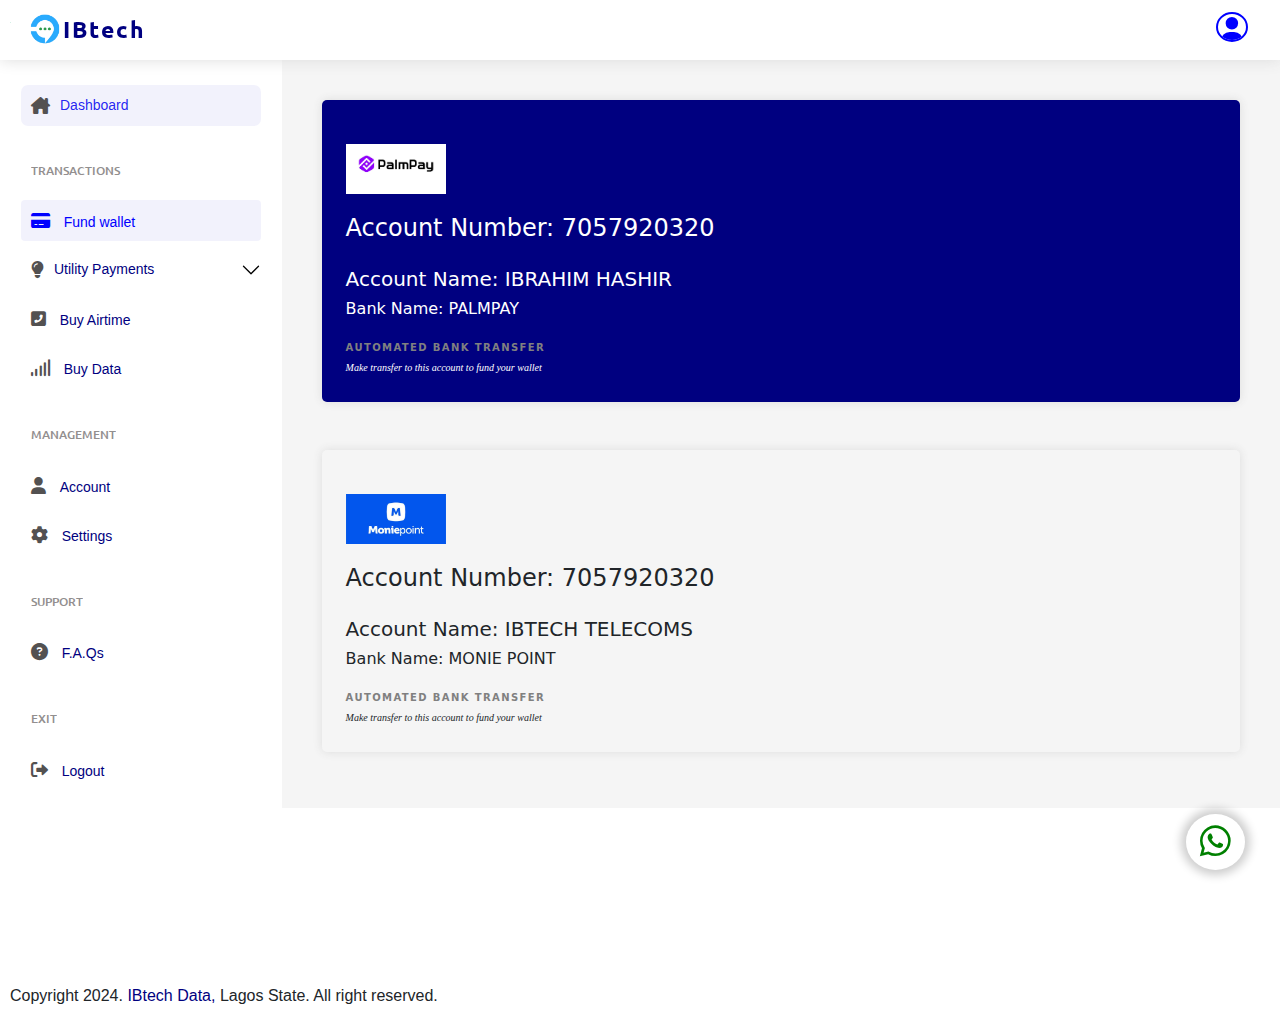
<file: Billpayment/wallet.html>
<!DOCTYPE html>
<html lang="en">
<head>
    <meta charset="UTF-8">
    <meta name="viewport" content="width=device-width, initial-scale=1.0">
    <link rel="stylesheet" href="../style.css">
    <link rel="stylesheet" href="../icons/css/all.min.css">
    <link rel="shortcut icon" href="../images/IbtechLogo__2.png" type="image/x-icon">
    <link rel="stylesheet" href="../bootstrap/bootstrap.min.css">
    <title>Dashboard</title>
</head>
<body>
    <!-- Navigation bar -->
         <header class="sidenav-header">
             <button class="openbtn" id="openBtn"> <i class="fas fa-bars"></i> </button>
            <div class="nav-logo-container">
                <a href="../index.html">
                    <img src="../images/IbtechLogo__2.png" class="nav-logo" alt="logo">
                    <span>IBtech</span>
                </a>
            </div>
            <div class="navbar-icon">
                 <div class="user-logout">
                    <span class="fas fas fa-user"></span>
                    <a class="hidden-logout" href="#">Logout</a>
                </div>
            </div>
         </header>
         <!-- Sidebar menu -->
         <section id="side-navbar">
                  <nav class="side-menubar">
                     <div class="nav-logo-container-sidebar">  
                        <a href="index.html">
                        <img src="../images/IbtechLogo__2.png" class="nav-logo" alt="logo">
                        <span>IBtech</span>
                        </a>
                    </div>
                <ul class="side-menubarList">
                    <li id="dashboard-list-cont" class="active">
                        <i class="fas fa-house-chimney"></i>
                        <a href="../index.html" id="dashboard-list">Dashboard</a>
                    </li> <br>
                         <h5 class="transaction">Transactions</h5>
                    <li class="airtime-active">
                        <i class="fas fas fa-credit-card"></i>
                        <a href="#" class="active">Fund wallet</a>
                    </li>
                     <div class="accordion accordion-flush" id="accordionFlushExample">
                            <div class="accordion-item">
                                <li class="accordion-button collapsed bg-white shadow-0 border-0 p-0" type="button" data-bs-toggle="collapse" data-bs-target="#flush-collapseOne" aria-expanded="false" aria-controls="flush-collapseOne">
                                    <i class="fas fas far fa-lightbulb"></i>
                                    <a href="#">Utility Payments</a>
                                </li>
                                <div id="flush-collapseOne" class="accordion-collapse collapse" aria-labelledby="flush-headingOne" data-bs-parent="#accordionFlushExample">
                                    <div class="accordion-body">
                                        <li class="p-2 text-start">
                                          <a href="../Billpayment/electricity.html" class="mx-4">&CircleDot; Bill payment</a>
                                        </li>
                                        <li class="p-2 text-start">
                                          <a href="../Billpayment/cable.html" class="mx-4">&CircleDot; Cable subscription</a>
                                        </li>
                                    </div>
                                </div>
                            </div>
                         </div>
                    <li>
                        <i class="fas fas fa-phone-square-alt"></i>
                        <a href="../Billpayment/airtime.html" class="">Buy Airtime</a>
                    </li>
                    <li>
                        <i class="fas fas fa-signal"></i>
                        <a href="../Billpayment/data.html">Buy Data</a>
                    </li>
                </ul>
                <ul class="side-menubarList">
                     <h5 class="transaction">Management</h5>
                    <li>
                        <i class="fas far fas fa-user"></i>
                        <a href="../Billpayment/account.html">Account</a>
                    </li>
                    <li>
                       <i class="fas fa-gear"></i>
                       <a href="#">Settings</a>
                    </li>
                </ul>
                <ul class="side-menubarList">
                     <h5 class="transaction">Support</h5>
                    <li>
                       <i class="fas fas far fa-question-circle"></i>
                       <a href="../Billpayment/faqs.html">F.A.Qs</a>
                    </li>
                </ul>
                <ul class="side-menubarList">
                    <h5 class="transaction">EXIT</h5>
                    <li>
                        <i class="fas fa-sign-out-alt"></i>
                        <a href="#">Logout</a>
                    </li>
                </ul>
            </nav>
            <!-- Dashboard  -->

            <div class="mainbar-container">
                  <div class="wallet-genContainer p-4">
                    <div class="wallet-container1 mb-5 p-4">
                        <img src="../images/Palmpay.jpg"  alt="">
                            <h4>Account Number: 7057920320</h4>
                            <div class="accountName my-4">
                                <h5>Account Name: IBRAHIM HASHIR</h5>
                                <h6>Bank Name: PALMPAY</h6>
                            </div>
                            <div class="bankInfo">
                                <h6>AUTOMATED BANK TRANSFER</h6>
                                <small>Make transfer to this account to fund your wallet</small>
                            </div>
                    </div>
                       <div class="wallet-container2 my-3 p-4">
                          <img src="../images/moniepoint.jpg"  alt="">
                            <h4>Account Number: 7057920320</h4>
                            <div class="accountName my-4">
                                <h5>Account Name: IBTECH TELECOMS</h5>
                                <h6>Bank Name: MONIE POINT</h6>
                            </div>
                            <div class="bankInfo">
                                <h6>AUTOMATED BANK TRANSFER</h6>
                                <small>Make transfer to this account to fund your wallet</small>
                            </div>
                       </div>
                    </div>
                </div>
                    <a href="https://wa.me/2347057920320" title="Contact Us" target="_blank"  class="contact-link">
                       <i class="fab fab fa-whatsapp"></i>
                    </a> 
            </div>
      </section>

      <footer class="text-start py-4 copyright">
        <p>Copyright 2024. <a href="index.html">IBtech Data,</a> Lagos State. All right reserved.</p>
      </footer>
<script src="../script.js"></script>
<script src="../bootstrap/bootstrap.bundle.min.js"></script>
</body>
</html>
</file>
<file: style.css>
/* font-family */
@import url('https://fonts.googleapis.com/css2?family=JetBrains+Mono:ital,wght@0,100..800;1,100..800&display=swap');
@import url('https://fonts.googleapis.com/css2?family=Ubuntu:ital,wght@0,500;0,400;0,500;0,700;1,300;1,400;1,500;1,700&display=swap');
/*  */

/* scrolling bar */
html {
    scrollbar-width: thin; 
    scrollbar-color: #888;/
}
::-webkit-scrollbar {
    width: 13px; 
}

::-webkit-scrollbar-track {
    background: #f1f1f1; 
}

::-webkit-scrollbar-thumb {
    background: rgba(0, 0, 255, 0.77); 
    border-radius: 4px; 
    border:3px solid #f1f1f1; 
}

::-webkit-scrollbar-thumb:hover {
    background: rgba(0, 0, 255, 0.77); 
}
/* scrolling bar ending */

*{
    box-sizing: border-box;
    padding: 0;
    margin: 0;
}

.openbtn{
    display: none;
    padding: 0px 9px;
    border: none;
    background-color: transparent;
    color: black;
    font-size: 27px;
}

body{
    background-color: whitesmoke;
}

.sidenav-header{
    display: flex;
    justify-content: space-between;
    align-items: center;
    background-color: white;
    position: sticky;
    top:0;
    padding: 10px;
    height: 60px;
    z-index:1000;
    box-shadow: 0 0 15px gainsboro;
}

.navbar-icon{
    display: flex;
    align-items: center;
    justify-content: space-between;
    flex-direction: row;
}

.navbar-icon .fa-bell{
    color: rgba(10, 10, 10, 0.842);
    font-size: 20px;
    cursor: pointer;
    margin: 0 20px;
}
.navbar-icon .fa-user{
    color:blue;
    border-radius: 50%;
    border:2px solid blue;
    padding:3px 3px;
    text-align: center;
    background-color: transparent;
    cursor: pointer;
    font-size: 25px;
    overflow: hidden;
    height: 30px;
    margin:0 22px;
}

.nav-logo-container a{
    display: flex;
    justify-content: start;
    font-family: ubuntu;
    letter-spacing:2px;
    color: navy;
    font-weight: 900;
    text-decoration: none;
    font-size: 23px;
    align-items: center;
}

.nav-logo-container-sidebar a{
    display: flex;
    display: none;
    justify-content: start;
    font-family: ubuntu;
    letter-spacing:2px;
    color: navy;
    font-weight: 900;
    text-decoration: none;
    font-size: 23px;
    align-items: center;
}

.nav-logo-container a:hover{
    color: navy;
}

.nav-logo-container-sidebar a:hover{
    color: navy;
}

.user-logout{
    position: relative;
    
}

.user-logout .hidden-logout{
    visibility:hidden;
    transition: all .2s 1s;
    display: block;
    position: absolute;
    font-family: 'Poppins';
    font-weight: 700;
    color: blue;
    text-decoration: none;
    border-radius: 5px;
    background-color: white;
    border: 1px solid gainsboro;
    right: 20px;
    box-shadow: 0 0 10px gainsboro;
    padding: 10px 22px;
}

.user-logout:hover .hidden-logout{
    visibility: visible;
     opacity: 1;
    box-shadow: 0 10px 10px 7px rgba(0, 0, 0, 0.2);
}

.nav-logo-container .nav-logo{
    width: 70px;
    margin-right:-17px;
    height: auto;
    object-fit: cover;
    cursor: pointer;
}
.nav-logo-container-sidebar .nav-logo{
    width: 70px;
    margin-right:-17px;
    height: auto;
    object-fit: cover;
    cursor: pointer;
}

.side-menubar .side-menubarList{
    display: flex;
    padding: 5px;
    flex-direction: column;
    justify-content: space-between;
    flex-wrap: wrap;
}

.side-menubar{
    width: 22%;
    background-color: white;
    height:100vh;
    overflow-y: scroll;
    position: sticky;
    top: 0;
    left: 0;
    transition:transform 0.3s ease;
    padding:1rem;
}

#dashboard-list-cont{
    border-radius: 7px;
    display: flex;
    align-items: center;
    background-color:rgba(192, 192, 239, 0.206);
}
#dashboard-list-cont .fa-buromobelexperte{
    font-size:17px;
    color: rgba(33, 33, 241, 0.99)
}

#dashboard-list{
    font-size: 14px;
    padding:10px 0;
    color: rgba(33, 33, 241, 0.99)
}


#dashboard-list:hover{
     color: rgba(33, 33, 241, 0.99)
}

.airtime-active {
        background-color:rgba(192, 192, 239, 0.206);
        border-radius: 4px;
}
.airtime-active .active{
    color: blue;
}

.airtime-active .fa-phone-square-alt{
    color: blue;
}
.airtime-active .fa-credit-card{
    color: blue;
}

.side-menubarList li{
    font-family: "Outfit", sans-serif;
    cursor: pointer;
    list-style-type: none;
    transition: all 0.1s ease-in-out;
    margin: 4px 0;
    font-size: 13px;
}

.side-menubarList li:hover a{
       color: rgba(33, 33, 241, 0.99)
}


.side-menubarList li:hover{
      background-color:rgba(192, 192, 239, 0.206);
      border-radius: 7px;
}

.side-menubarList li i{
    color:rgb(83, 81, 81);
    font-size: 17px;
    padding: 12px 0;
    margin: 0 10px;
}

.side-menubarList li a{
    color:navy;
    font-size: 14px;
    text-decoration: none;
}

.side-menubarList li:hover i{
    color: rgba(33, 33, 241, 0.99)
}

.side-menubarList .transaction{
    font-family:ubuntu;
    text-transform: uppercase;
    padding:10px;
    opacity: 0.7;
    font-weight: 500;
    color: rgb(101, 96, 96);
    font-size: 12px;

}

#side-navbar{
    display: flex;
    align-items: start;
    flex-direction: row;
    flex-wrap: wrap;
    width: 100%;
    padding: 0;
    
}

.mainbar-container{
    width: 78%;
    min-height: 100%;
    background-color: whitesmoke;
    padding: 1rem;
}

.bg-mainbar{
    background-image:linear-gradient(to bottom right,rgba(255, 0, 0, 0.821), rgba(0, 0, 255, 0.729)), url(images/bg-img.jpg);
    background-size: cover;
    background-repeat: no-repeat;
    background-position:right;
    height: 280px;
    color: white;
    padding: 1.5rem;
    width: 100%;
    border-radius: 7px;
}

.users-page h5{
    color: white;
    font-size: 30px;
    font-weight: 200;
    font-family: ubuntu;

}
.users-page p{
    color: white;
    font-size: 25px;
    font-weight: 350;
    display: block;
    margin: 8px 0;
    font-family:'Poppins', sans-serif;
    letter-spacing:1.9px;
}
.users-page small{
    color: white;
    font-weight: 200;
    font-size: 15px;
}

.users-page .fa-eye-slash{
    color: white;
    cursor: pointer;
}
.users-page span{
    display: inline-block;
    margin: 0 12px;
    font-weight: 200;
}

.user-flex img{
    width: 80px;
    cursor: pointer;
    overflow: hidden;
    padding: 12px;
    border-radius: 50%;
}

.btn-withdraw{
    margin: 35px 0;
}


.btn-withdraw button{
    padding: 7px 25px;
    display: flex;
    text-align: center;
    align-items: center;
    font-family: "Outfit",ubuntu;
    border: 1px solid white;
    color: white;
    transition: all .3s;
    font-size: 14px;
    background-color: transparent;
}


#btn-wallet2{
    background-color: white;
    color: blue;
    border: none;
}

.btn-withdraw2:hover{
  background:linear-gradient(to bottom right,rgba(255, 0, 0, 0.65), blue);
  color: white;
  letter-spacing: .2px;
}

.btn-withdraw i{
    font-size: 22px;
    cursor: pointer;
    margin: 5px 7px;
}

.contact-link:hover{
    background-color: green;
    color: white;
}

.contact-link{
    border-radius: 50%;
    background-color: white;
    padding: 2px 14px;
    text-align: center;
    transition:all .2s 1s;
    font-size:35px;
    color: green;
    position: fixed;
    bottom: 30px;
    box-shadow: 0 0 10px 5px rgba(0, 0, 0, 0.2);
    right: 35px;
}

.services-container{
    padding: 30px; 
    margin-top: 20px;
    border-radius: 7px;
    background-color: white;
}

.services ul{
    list-style-type: none;
    display: flex;
    gap: 15rem;
    align-items: center;
    padding: 0;
    text-align: center;
    flex-wrap: wrap;
    margin-top: 15px;
    margin-bottom: 25px;
}

.services ul li a{
    text-decoration: none;
    color: rgb(82, 81, 81);
    text-align: center;
}


.services p{
    font-family:Arial, Helvetica, sans-serif;
    font-size: 14px;
    font-weight:500;
    color:gray;
}

.services a i{
    margin-bottom:15px;
    border: 2px solid rgba(220, 220, 220, 0.075);
    background-color: rgba(0, 0, 255, 0.037);
    padding:20px 10px;
    border-radius:50%;
    min-width: 70px;
    font-size:22px;
    color: rgba(0, 0, 255, 0.706);
    text-align: center;
    transition: .2s ease .1s;
}

.services a i:hover{
    background-color: blue;
    box-shadow:0 0 17px 15px rgba(220, 220, 220, 0.31);
    /* border: 2px solid blue; */
    color: white;
}

.services li:hover p{
    color: blue;
}

.modal-title-data{
    font-weight: 350;
    font-size: 27px;
}
.modal-title{
    font-family: Arial, Helvetica, sans-serif;
}
.modalFooter{
    padding: 15px 0;
}
.modal-header-data{
    background-color: blue;
}
.btn-dataSubmit{
    border: none;
    border-radius: 3px;
    background-color: blue;
    color: white;
    width: 100%;
    font-family: Arial, Helvetica, sans-serif;
    padding: 14px;
    
}
.copyright p{
    margin: 0 10px;
    font-family: 'Trebuchet MS', 'Lucida Sans Unicode', 'Lucida Grande', 'Lucida Sans', Arial, sans-serif;
}
.copyright a{
    text-decoration: none;
    color: navy;
}

#fundWalletForm label{
    font-family: Ubuntu;
     color: rgb(0, 0, 0);
    font-size: 14px;
}

#paymentMethod {
    width: 100%;
    border: 1px solid rgba(128, 128, 128, 0.185);
    padding: 10px;
    border-radius: 5px;
    margin: 15px 0;
}

#fundWalletForm input:focus{
    outline: none;
}

#fundWalletForm input{
    width: 100%;
    border: 1px solid rgba(128, 128, 128, 0.185);
    padding: 10px;
    border-radius: 5px;
    margin: 15px 0;
}

.btn-addFunds{
    width: 100%;
    background-color: navy;
    color: white;
    padding: 10px;
    opacity: 0.9;
    transition: .2s ease-in-out;
    border-radius: 5px;
    border: none;
}
.btn-addFunds:hover{
    background-color: blue;
    opacity: 1;
}


#withdrawForm label{
    font-family: Ubuntu;
    font-size: 14px;
     color: rgb(0, 0, 0);
}

#withdrawForm input:focus{
    outline: none;
}

#withdrawMethod {
    width: 100%;
    border: 1px solid rgba(128, 128, 128, 0.185);
    padding: 10px;
    border-radius: 5px;
    margin: 15px 0;
}
#withdrawMethod:focus{
    outline: none;
}

#withdrawForm input{
    width: 100%;
    border: 1px solid rgba(128, 128, 128, 0.185);
    padding: 10px;
    border-radius: 5px;
    margin: 15px 0;
}


.btn-submitWithdraw{
    width: 100%;
    background-color: navy;
    color: white;
    padding: 10px;
    opacity: 0.9;
    transition: .2s ease-in-out;
    border-radius: 3px;
    border: none;
}
.btn-submitWithdraw:hover{
    background-color: blue;
    opacity: 1;
}

#airtimeForm label{
    font-family: Ubuntu;
    font-size: 14px;
    display: block;
     color: rgb(0, 0, 0);
    margin: 15px 0;
}

#airtimeForm select{
    font-family: Arial, Helvetica, sans-serif;
    border: 1.5px solid gainsboro;
    padding: 9px;
    font-size: 12px;
    width: 100%;
    border-radius: 5px;
}


#airtimeForm select:focus{
     outline: none;
     border: 1px solid dodgerblue;
}

#airtimeForm input{
    font-family: Arial, Helvetica, sans-serif;
    border: 1.5px solid gainsboro;
    padding:7px;
    font-size: 14px;
    width: 100%;
    border-radius:5px;
}

#airtimeForm h5{
    font-family: 'Trebuchet MS', 'Lucida Sans Unicode', 'Lucida Grande', 'Lucida Sans', Arial, sans-serif;
    text-align: center;
    color: navy;
}

#airtimeForm input:focus{
    outline: none;
    border: 1px solid dodgerblue;
}

#resultCheckerForm label{
    font-family: Ubuntu;
    font-size: 14px;
    display: block;
     color: rgb(0, 0, 0);
    margin: 15px 0;
}

#resultCheckerForm select{
    font-family: Arial, Helvetica, sans-serif;
    border: 1.5px solid gainsboro;
    padding: 9px;
    font-size: 12px;
    width: 100%;
    border-radius: 5px;
}

#resultCheckerForm select:focus{
     outline: none;
     border: 1px solid dodgerblue;
}

#resultCheckerForm input{
    font-family: Arial, Helvetica, sans-serif;
    border: 1.5px solid gainsboro;
    padding:7px;
    font-size: 14px;
    width: 100%;
    border-radius:5px;
}

#resultCheckerForm h5{
    font-family: 'Trebuchet MS', 'Lucida Sans Unicode', 'Lucida Grande', 'Lucida Sans', Arial, sans-serif;
    text-align: center;
    color: navy;
}

#resultCheckerForm input:focus{
    outline: none;
    border: 1px solid dodgerblue;
}

#giftCardForm label{
    font-family: Ubuntu;
    font-size: 14px;
    display: block;
     color: rgb(0, 0, 0);
    margin: 15px 0;
}

#giftCardForm select{
    font-family: Arial, Helvetica, sans-serif;
    border: 1.5px solid gainsboro;
    padding: 9px;
    font-size: 12px;
    width: 100%;
    border-radius: 5px;
}

#giftCardForm select:focus{
     outline: none;
     border: 1px solid dodgerblue;
}

#giftCardForm input{
    font-family: Arial, Helvetica, sans-serif;
    border: 1.5px solid gainsboro;
    padding:7px;
    font-size: 14px;
    width: 100%;
    border-radius:5px;
}

#giftCardForm h5{
    font-family: 'Trebuchet MS', 'Lucida Sans Unicode', 'Lucida Grande', 'Lucida Sans', Arial, sans-serif;
    text-align: center;
    color: navy;
}

#giftCardForm input:focus{
    outline: none;
    border: 1px solid dodgerblue;
}
#cableTVForm{
    width: 100%;
}
.infoCable{
    width: 50%;
    margin-top:5rem;
}
.infoCable h3{
    font-size: 16px;
    font-family: Arial, Helvetica, sans-serif;
    color: rgba(3, 3, 51, 0.854);
    line-height: 30px;
}

#cableTVForm label{
    font-family: Ubuntu;
    font-size: 14px;
    display: block;
    color: rgb(0, 0, 0);
    margin: 15px 0;
}

#cableTVForm select{
    font-family: Arial, Helvetica, sans-serif;
    border: 1.5px solid gainsboro;
    padding: 9px;
    font-size: 12px;
    width: 100%;
    border-radius: 5px;
}

#cableTVForm select:focus{
     outline: none;
     border: 1px solid dodgerblue;
}

#cableTVForm input{
    font-family: Arial, Helvetica, sans-serif;
    border: 1.5px solid gainsboro;
    padding:7px;
    font-size: 14px;
    width: 100%;
    border-radius:5px;
}

#cableTVForm h5{
    font-family: 'Trebuchet MS', 'Lucida Sans Unicode', 'Lucida Grande', 'Lucida Sans', Arial, sans-serif;
    text-align: center;
    color: navy;
}

#cableTVForm input:focus{
    outline: none;
    border: 1px solid dodgerblue;
}
.cableSub{
    display: flex;
    align-items: start;
    gap: 22px;
    padding:auto;
    position: relative;
    top: 20px;
    justify-content: space-between;
}

#electricityBillForm label{
    font-family: Ubuntu;
    font-size: 14px;
    display: block;
    color: rgb(0, 0, 0);
    margin: 15px 0;
}

#electricityBillForm select{
    font-family: Arial, Helvetica, sans-serif;
    border: 1.5px solid gainsboro;
    padding: 9px;
    font-size: 12px;
    width: 100%;
    border-radius: 5px;
}

#electricityBillForm select:focus{
     outline: none;
     border: 1px solid dodgerblue;
}

#electricityBillForm input{
    font-family: Arial, Helvetica, sans-serif;
    border: 1.5px solid gainsboro;
    padding:7px;
    font-size: 14px;
    width: 100%;
    border-radius:5px;
}

#electricityBillForm h5{
    font-family: 'Trebuchet MS', 'Lucida Sans Unicode', 'Lucida Grande', 'Lucida Sans', Arial, sans-serif;
    text-align: center;
    color: navy;
}

#electricityBillForm input:focus{
    outline: none;
    border: 1px solid dodgerblue;
}

.wallet-container1 img{
    width:100px;
    height:50px;
    object-fit: cover;
    margin: 20px 0;
}
.wallet-container1{
        background-color: navy;
        border-radius: 5px;
        box-shadow: 0 0 10px gainsboro;
        color: white;
}
.wallet-container2{
    background-color: whitesmoke;
    border-radius: 5px;
    box-shadow: 0 0 10px gainsboro;
}
.wallet-container1 h4{
    font-weight:450;
}

.wallet-container2 img{
    width:100px;
    height:50px;
    object-fit: cover;
    margin: 20px 0;
}
.wallet-container2 h4{
    font-weight:450;
}
.accountName h5{
    font-weight: 400;
}
.accountName h6{
    font-weight: 400;
}

.bankInfo h6{
    font-size: 10px;
    padding: 0;
    margin: 0;
    font-weight: 700;
    letter-spacing: 1.4px;
    color: gray; 
}

.bankInfo small{
    font-size: 10px;
    font-style: italic;
    font-family: Georgia, 'Times New Roman', Times, serif;
    padding: 0;
}
.faqs-header h2{
    color: dodgerblue;
    font-weight: 400;
}
.faqs-header p{
    font-style: oblique;
    font-size: 16px;
    color:navy;
}
.accordion-buttonFaqs{
    font-style:normal;
    border: 0;
    background-color:transparent;
    box-shadow: 0;
    outline: none;
    font-size: 14px;
    font-family: 'Trebuchet MS', 'Lucida Sans Unicode', 'Lucida Grande', 'Lucida Sans', Arial, sans-serif;
    color: rgba(33, 33, 151, 0.819);
}
.step1Faqs h6{
    font-weight:100;
    color: rgba(18, 18, 81, 0.89);
    font-family:'Gill Sans', 'Gill Sans MT', Calibri, 'Trebuchet MS', sans-serif;
}

.step1Faqs span{
    font-weight:200;
    font-family:'Lucida Sans', 'Lucida Sans Regular', 'Lucida Grande', 'Lucida Sans Unicode', Geneva, Verdana, sans-serif;
    font-size: 13px;
}
.step1Faqs li{
       color: rgba(18, 18, 81, 0.89);
       margin-bottom: 12px;
       list-style-type: disc;
       font-size: 14px;
}
.step1Faqs p{
       color: rgba(18, 18, 81, 0.89);
       font-size: 14px;
      
}
.userAccount{
    display: flex;
    margin-top: 20px;
    max-width: 800px;
    flex-wrap: wrap;
    flex-direction: column;
    justify-content: space-around;
}
.userAccount p{
    font-size: 15px;
    color: rgb(2, 2, 16);
    font-weight: 300;
    font-family:Arial, Helvetica, sans-serif;
}
.userAccount h5{
    color: rgb(5, 5, 75);
    font-weight: 400;
    font-family: 'Trebuchet MS', 'Lucida Sans Unicode', 'Lucida Grande', 'Lucida Sans', Arial, sans-serif;
    font-size: 17px;
}
.btn-editProfile a{
    color: white;
    text-decoration: none;
}
.btn-editProfile a:hover{
    color: white;
    text-decoration: none;
}

/* Media screen at 768px */
@media screen and (max-width:1800px) {
    /* #side-navbar{

    
    } */

    /* .side-menubar{
        position:static;
        width: 250px;
        height: 100vh;
       overflow-y:scroll;
        overflow-x: hidden; 
         top: auto;
         z-index: 1;
        left: auto;
        padding:10rem;
        margin: auto; 
    }
     */
}
@media screen and (max-width:1400px) {
    
.services-container{
    padding: 5px 0;
    box-shadow: 0 5px 10px 5px rgba(0, 0, 0, 0.2);   
    margin-top:20px;
    border-radius: 7px;
    border: none;
    background-color: white;
}

.services ul{
    list-style-type: none;
    display: flex;
    justify-content:flex-start;
    gap:0px;
    padding: 10px;
    align-items:center;
    text-align: center;
    flex-wrap:wrap;
    margin: auto;
}

.services ul li{
    width:25%;
}

.services a i{
    margin-bottom:15px;
    border: none;
    background-color: rgba(0, 0, 255, 0.037);
    padding:3rem;
    border-radius:3px;
    font-size:27px;
    color: rgba(0, 0, 255, 0.706);
    text-align: center;
    transition: .2s ease .1s;
}  
}

@media screen and (max-width:800px) {
#side-navbar{
    display: flex;
    align-items: start;
    flex-direction:row;
    flex-wrap: nowrap;
    width: 100%;
    padding: 0;
}

.openbtn{
    display:block;
}

.openbtn i{
   transition:transform .3s ease;
}

.mainbar-container{
    width: 100%;
    /* height: 100vh; */
    background-color: whitesmoke;
    padding: 7px;
    
}

.side-menubar{
    width: 350px; 
    background-color: white;
    height: 100vh;
    overflow-x:hidden;
    overflow-y: auto;
    /* display: none; */
    position: fixed;
    z-index: 1;
    transition: transform 0.3s ease;
    top: 0;
    transform: translateX(-100%);
    left: 0;
    padding:  0;
    margin: 0;
}
.side-menubar.open {
    transform: translateX(0);
}

.bg-mainbar{
    background-image:linear-gradient(to bottom right,rgba(255, 0, 0, 0.65), blue), url(images/bg-img.jpg);
    background-size: cover;
    background-repeat: no-repeat;
    background-position: bottom;
    height: 230px;
    color: white;
    padding: 1.5rem;
    max-width: 1000px;
    border-radius: 7px;
}

 .side-menubarList{
    display: flex;
    padding: 0;
    flex-direction: column;
    justify-content: space-evenly;
    flex-wrap: wrap;
}
.navbar-icon .fa-bell{
    color: rgba(14, 13, 13, 0.849);
    font-size: 25px;
    display: block;
}


.contact-link{
    border-radius: 50%;
    background-color: green;
    padding: 2px 14px;
    transform: scale(1);
    text-align: center;
    transition:all .2s 1s;
    font-size:35px;
    color: white;
    position: fixed;
    bottom: 30px;
    box-shadow: 0 0 10px 5px rgba(0, 0, 0, 0.2);
    right: 1px;
}


.users-page h5{
    color: white;
    font-size: 18px;
    font-weight: 200;
    font-family: ubuntu;

}
.users-page p{
    color: white;
    font-size: 15px;
    font-weight: 350;
    font-family:system-ui, -apple-system, BlinkMacSystemFont, 'Segoe UI', Roboto, Oxygen, Ubuntu, Cantarell, 'Open Sans', 'Helvetica Neue', sans-serif;

}
.users-page small{
    color: white;
    font-size: 12px;
}

.users-page span{
    display: block;
    margin: 0;
    font-weight: 200;
    font-size: 12px;
}

.user-flex img{
    width: 70px;
    cursor: pointer;
    overflow: hidden;
    padding: 10px;
    border-radius: 50%;
}


.btn-withdraw button{
    padding:12px 20px;
    /* width: 100%; */
    font-size: 13px;
    text-align: center;
    font-family: "Outfit",ubuntu;
    border: 1px solid white;
    color: white;
    transition: all .3s .1s;
    background-color: transparent;
}


#btn-wallet2{
    background-color: white;
    color: blue;
    /* text-align: center; */
    border: none;
}

.btn-withdraw2:hover{
    background:linear-gradient(to bottom right,rgba(255, 0, 0, 0.65), blue);    
    color: white;
    letter-spacing: .2px;
}

.btn-withdraw i{
    font-size: 14px;
    text-align: center;
    margin:3px;
}

.services-container{
    padding: 5px 0;
    box-shadow: 0 5px 10px 5px rgba(0, 0, 0, 0.2);   
    margin-top:20px;
    border-radius: 7px;
    border: none;
    background-color: white;
}

.services ul{
    list-style-type: none;
    display: flex;
    justify-content:flex-start;
    justify-content: start;
    gap:0px;
    padding: 10px;
    align-items:center;
    text-align: center;
    flex-wrap:wrap;
    margin: auto;
}

.services ul li{
    width:48%;


}

.services a i{
    margin-bottom:15px;
    border:none;
    background-color: rgba(0, 0, 255, 0.037);
    padding:3rem;
    border-radius:3px;
    font-size:27px;
    color: rgba(0, 0, 255, 0.706);
    text-align: center;
    transition: .2s ease .1s;
}

.copyright p{
    margin: 0 10px;
    font-size: 12px;
    font-family: 'Trebuchet MS', 'Lucida Sans Unicode', 'Lucida Grande', 'Lucida Sans', Arial, sans-serif;
}
.copyright a{
    text-decoration: none;
    color: navy;
}

.step1Faqs h6{
    font-weight:100;
    color: rgba(18, 18, 81, 0.89);
    font-family:'Gill Sans', 'Gill Sans MT', Calibri, 'Trebuchet MS', sans-serif;
}
.step1Faqs span{
    font-weight:200;
    color: navy;
    font-family:'Lucida Sans', 'Lucida Sans Regular', 'Lucida Grande', 'Lucida Sans Unicode', Geneva, Verdana, sans-serif;
    font-size: 12px;
}

.faqs-header h2{
    color: dodgerblue;
    font-weight: 400;
}
.faqs-header p{
    font-style: oblique;
    font-size: 12px;
    color:navy;
}
#cableTVForm{
    background-color: white;
    padding: 18px;
}
.cableSub{
    display: flex;
    flex-wrap: wrap;
    flex-direction: column-reverse;
}
.infoCable{
    width: 100%;
    padding: 18px;
    margin-top:0rem;
}
.infoCable h3{
    font-size: 20px;
    font-family: Arial, Helvetica, sans-serif;
    color: rgba(3, 3, 51, 0.854);
    line-height:33px;
}
.nav-logo-container-sidebar a{
    display: flex;
    padding: 10px 0;
    margin-top: 45px;
    justify-content: start;
    font-family: ubuntu;
    letter-spacing:2px;
    color: navy;
    font-weight: 900;
    text-decoration: none;
    font-size: 23px;
    align-items: center;
}
.nav-logo-container{
    display: none;
}

}

@media screen and (max-width:300px) {
    
.services-container{
    padding: 5px 0;
    box-shadow: 0 5px 10px 5px rgba(0, 0, 0, 0.2);   
    margin-top:20px;
    border-radius: 7px;
    border: none;
    background-color: white;
}

.services ul{
    list-style-type: none;
    display: flex;
    justify-content:flex-start;
    gap:0px;
    padding: 10px;
    align-items:center;
    text-align: center;
    flex-wrap:wrap;
    margin: auto;
}

.services ul li{
    width:100%;
}

.services a i{
    margin-bottom:15px;
    border: none;
    background-color: rgba(0, 0, 255, 0.037);
    padding:3rem;
    border-radius:3px;
    font-size:27px;
    color: rgba(0, 0, 255, 0.706);
    text-align: center;
    transition: .2s ease .1s;
}  
}
</file>
